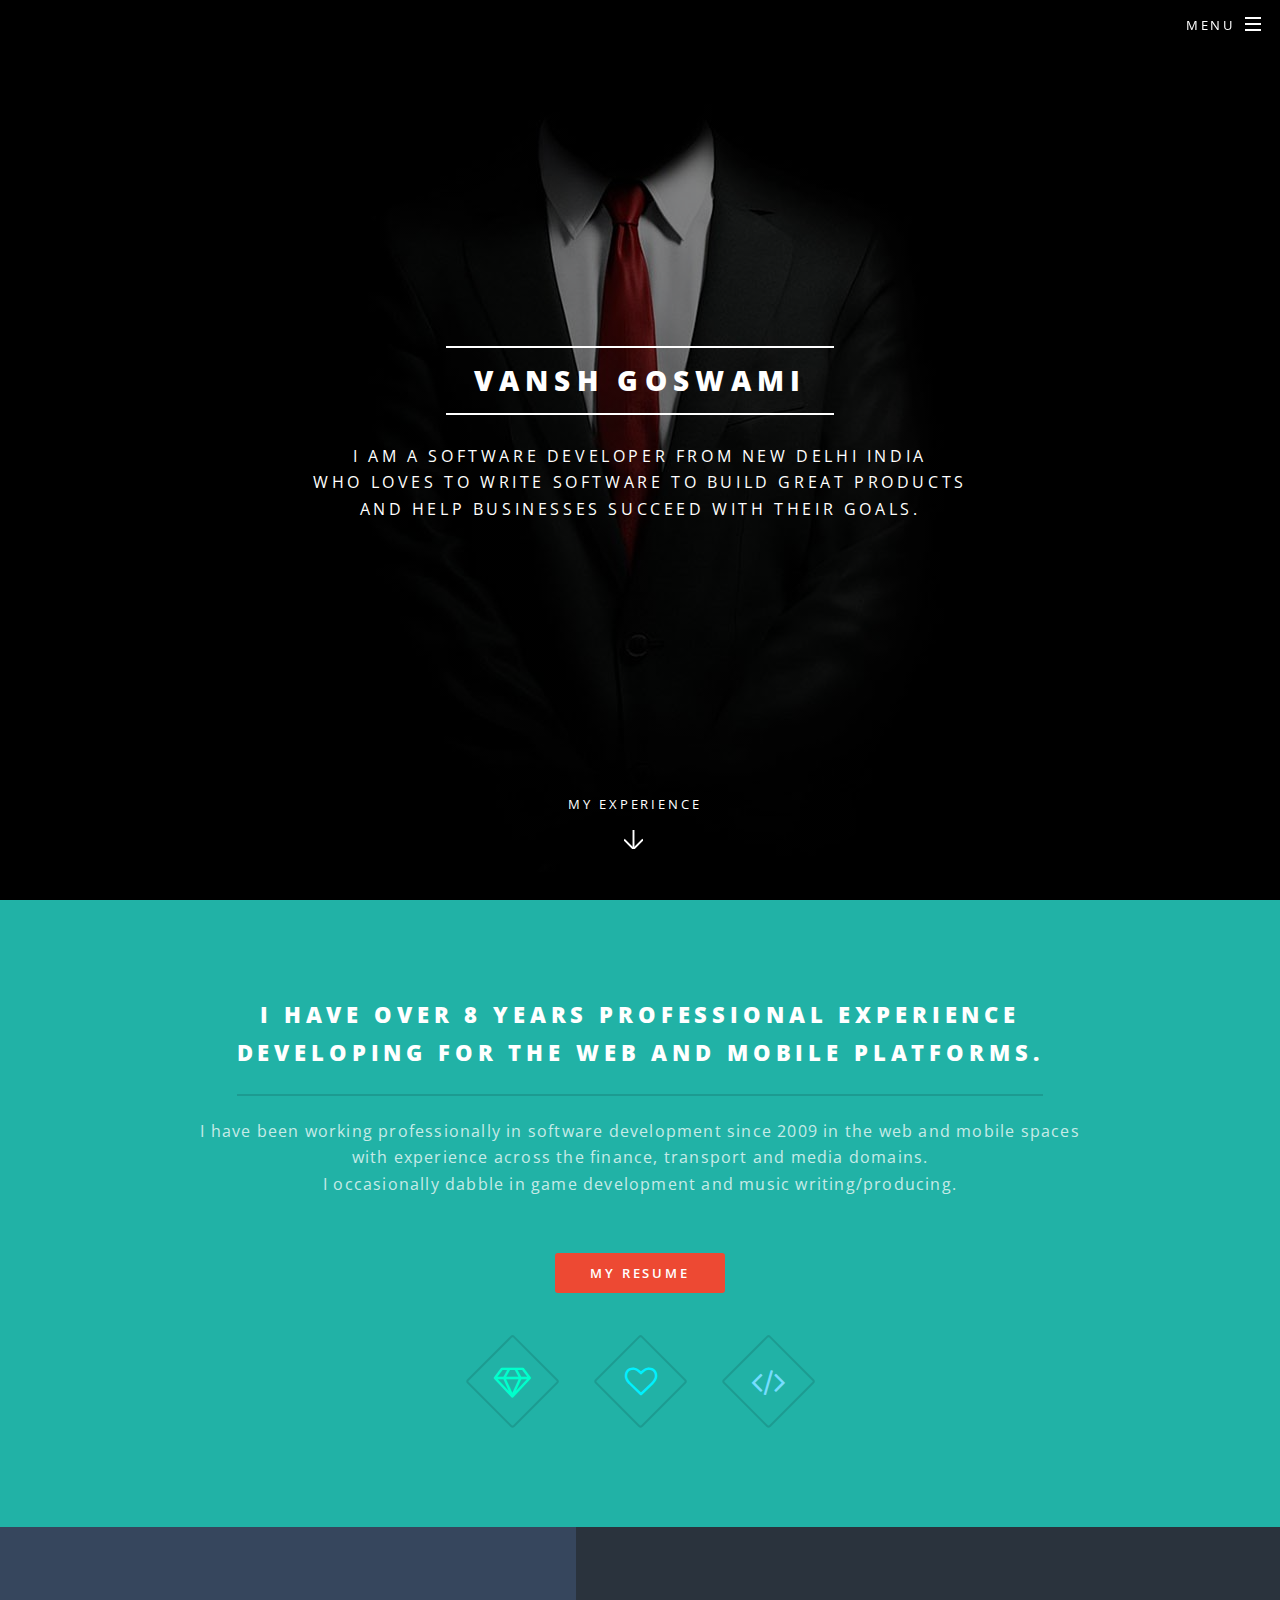
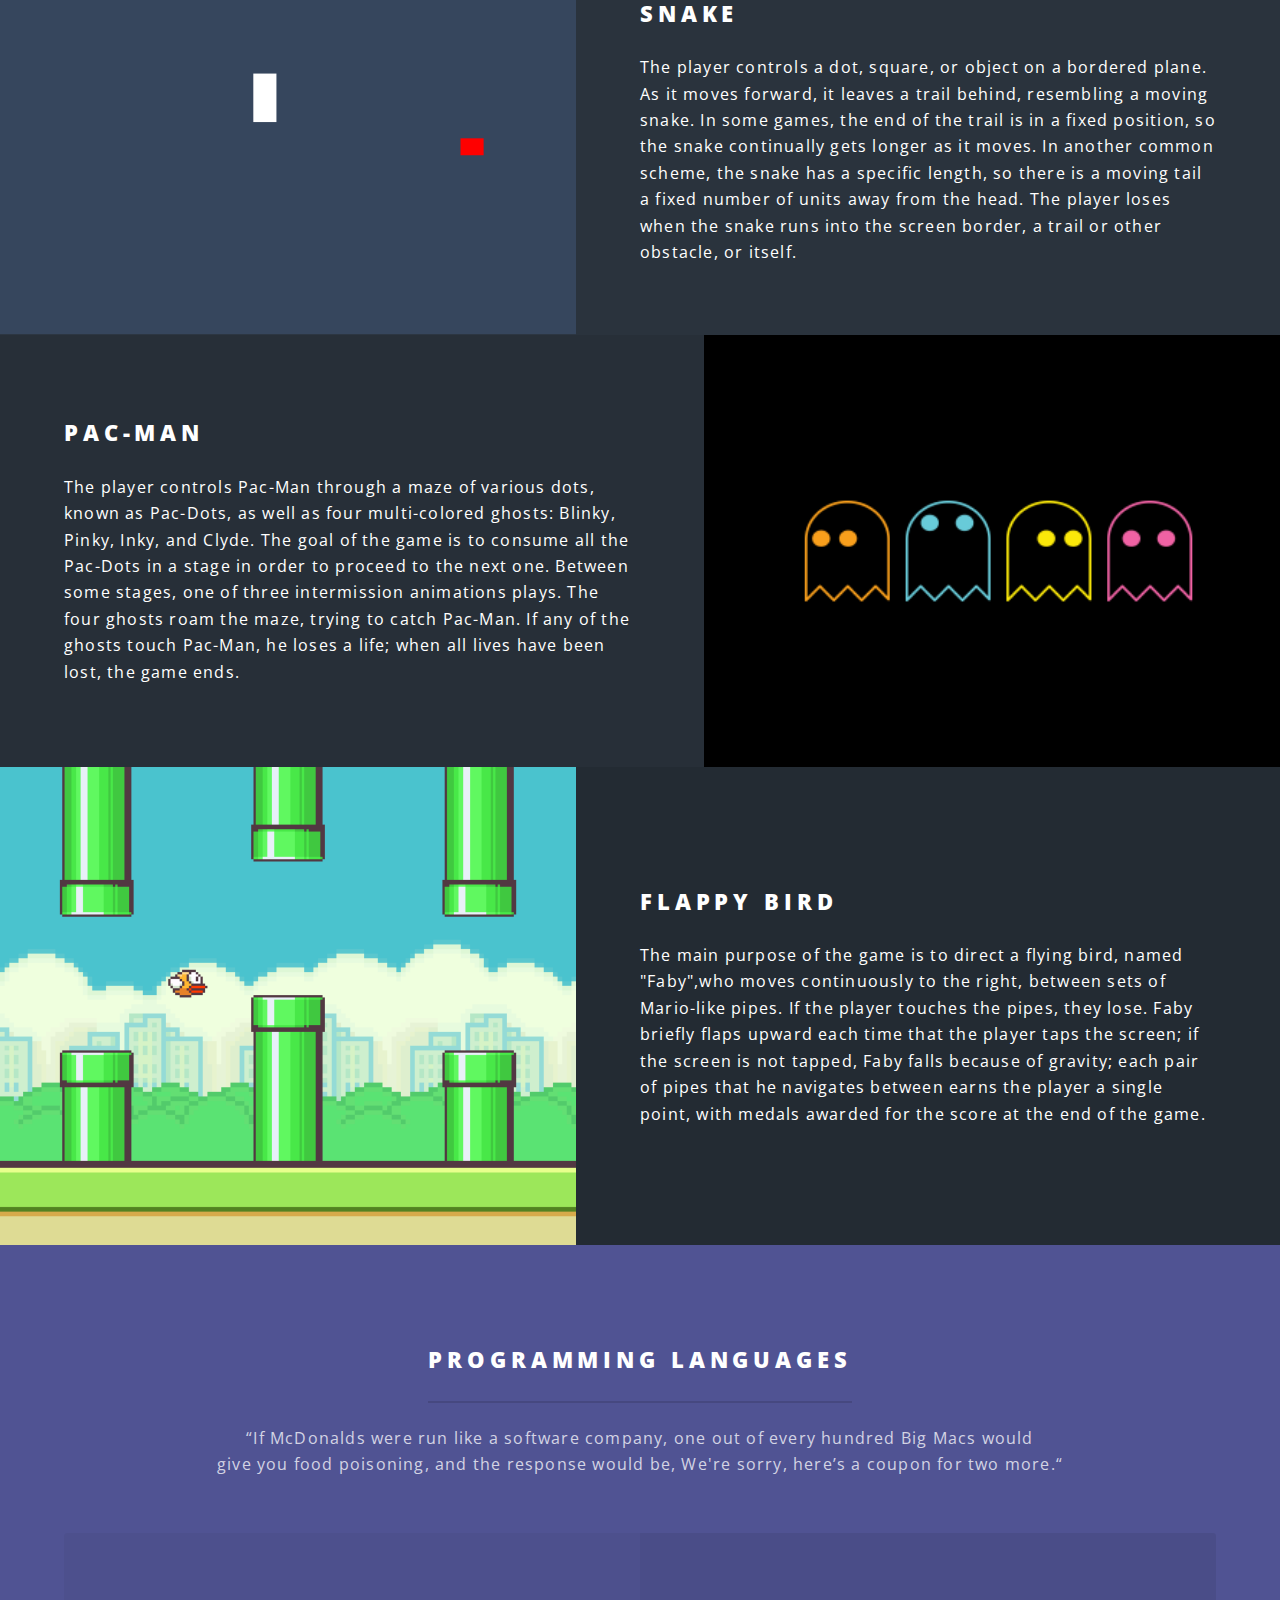
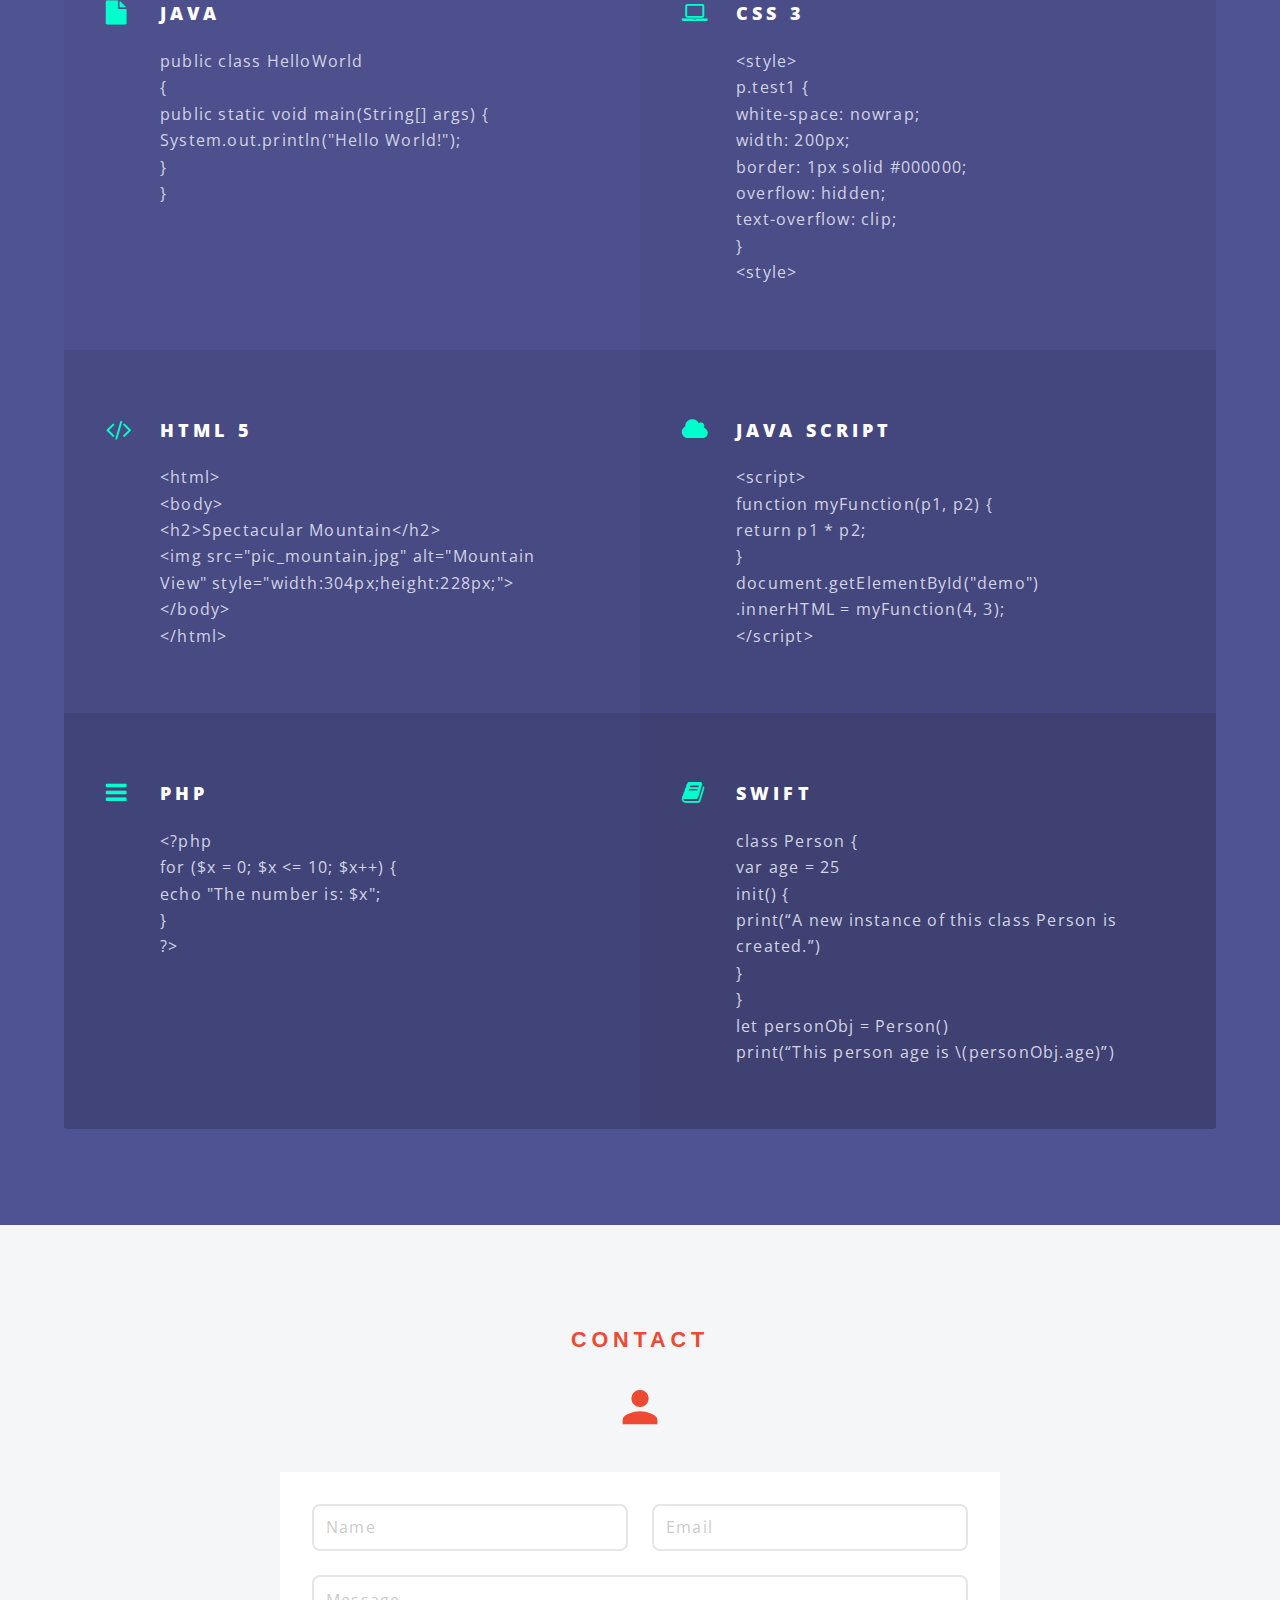
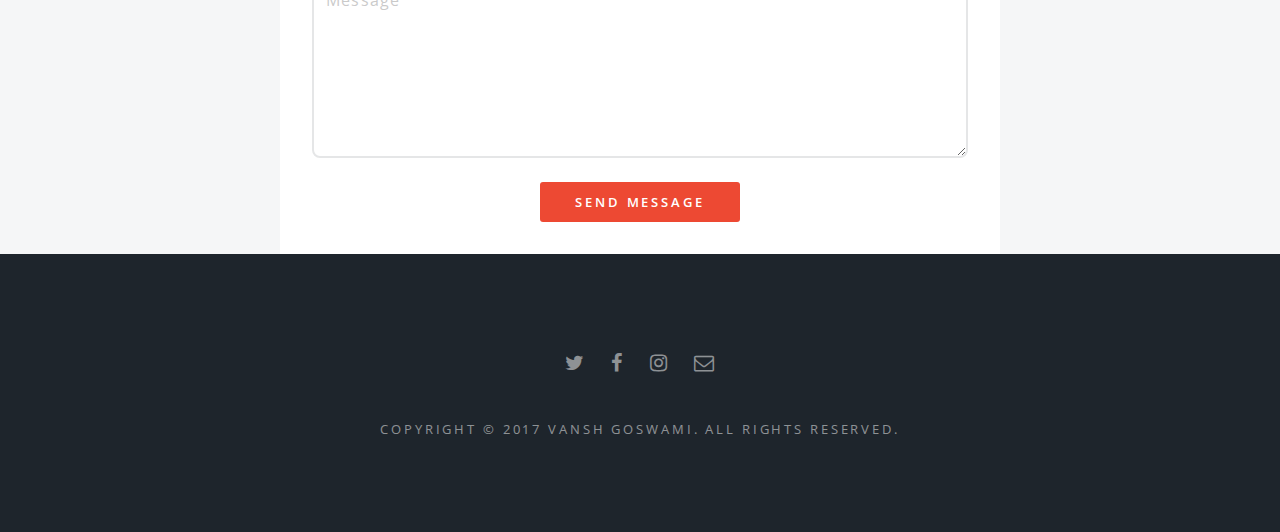
<file: index.html>
<!DOCTYPE HTML>
<!--
	Spectral by HTML5 UP
	html5up.net | @ajlkn
	Free for personal and commercial use under the CCA 3.0 license (html5up.net/license)
-->
<html>
	<head>
		<title>Vansh Goswami | Software Developer</title>
		<link rel="icon" type="image/png" href="images/favicon-32x32.png" sizes="32x32" />
		<meta charset="utf-8" />
		<meta name="viewport" content="width=device-width, initial-scale=1" />
		<!--[if lte IE 8]><script src="assets/js/ie/html5shiv.js"></script><![endif]-->
		<link rel="stylesheet" href="assets/css/main.css" />
		<!--[if lte IE 8]><link rel="stylesheet" href="assets/css/ie8.css" /><![endif]-->
		<!--[if lte IE 9]><link rel="stylesheet" href="assets/css/ie9.css" /><![endif]-->
		<link rel="stylesheet" href="https://fonts.googleapis.com/icon?family=Material+Icons">

		<script src='https://www.google.com/recaptcha/api.js'></script>

	</head>
	<body class="landing">

<!--
		<audio autoplay loop>
			<source src="Slide.mp3">
		</audio>
-->


		<!-- Page Wrapper -->
			<div id="page-wrapper">

				<!-- Header -->
					<header id="header" class="alt">
						<h1><a href="index.html">Software Developer</a></h1>
						<nav id="nav">
							<ul>
								<li class="special">
									<a href="#menu" class="menuToggle"><span>Menu</span></a>
									<div id="menu">
										<ul>
											<li><a href="index.html">Home</a></li>
											<li><a href="#one">About</a></li>
											<li><a href="#two">My Work</a></li>
											<li><a href="#three">Languages</a></li>
											<li><a href="#contact">Contact</a></li>
										</ul>
									</div>
								</li>
							</ul>
						</nav>
					</header>

				<!-- Banner -->
					<section id="banner">
						<div class="inner">
							<h2>Vansh Goswami</h2>
							<p> I am a software developer from New Delhi India <br />
								 who loves to write software to build great products <br />
								 and help businesses succeed with their goals.<br />


							<!--
							<ul class="actions">
								<li><a href="#" class="button special">Activate</a></li>
							</ul>
						-->
						</div>
						<a href="#one" class="more scrolly">My Experience</a>
					</section>

				<!-- One -->
					<section id="one" class="wrapper style1 special">
						<div class="inner">
							<header class="major">
								<h2>I have over 8 years professional experience <br />
									developing for the web and mobile platforms.<br />
								</h2>
								<p> I have been working professionally in software development since 2009 in the web and mobile spaces <br />
									with experience across the finance, transport and media domains. <br />
								I occasionally dabble in game development and music writing/producing.</p>
							</header>
							<ul class="actions">
								<li><a href="resume.pdf" class="button special">My Resume</a></li>
							</ul>
							<ul class="icons major">
								<li><span class="icon fa-diamond major style1"><span class="label">Lorem</span></span></li>
								<li><span class="icon fa-heart-o major style2"><span class="label">Ipsum</span></span></li>
								<li><span class="icon fa-code major style3"><span class="label">Dolor</span></span></li>
							</ul>
						</div>
					</section>

				<!-- Two -->
					<section id="two" class="wrapper alt style2">
						<section class="spotlight">
							<div class="image"><img src="images/pic01.gif" alt="Snake" /></div><div class="content">
								<h2>Snake</h2>
								<p>The player controls a dot, square, or object on a bordered plane. As it moves forward, it leaves a trail behind, resembling a moving snake. In some games, the end of the trail is in a fixed position, so the snake continually gets longer as it moves. In another common scheme, the snake has a specific length, so there is a moving tail a fixed number of units away from the head. The player loses when the snake runs into the screen border, a trail or other obstacle, or itself.</p>
							</div>
						</section>
						<section class="spotlight">
							<div class="image"><img src="images/pic02.gif" alt="Pac-Man" /></div><div class="content">
								<h2>Pac-Man</h2>
								<p>The player controls Pac-Man through a maze of various dots, known as Pac-Dots, as well as four multi-colored ghosts: Blinky, Pinky, Inky, and Clyde. The goal of the game is to consume all the Pac-Dots in a stage in order to proceed to the next one. Between some stages, one of three intermission animations plays. The four ghosts roam the maze, trying to catch Pac-Man. If any of the ghosts touch Pac-Man, he loses a life; when all lives have been lost, the game ends.</p>
							</div>
						</section>
						<section class="spotlight">
							<div class="image"><img src="images/pic03.gif" alt="Flappy Bird" /></div><div class="content">
								<h2>Flappy Bird</h2>
								<p>The main purpose of the game is to direct a flying bird, named "Faby",who moves continuously to the right, between sets of Mario-like pipes. If the player touches the pipes, they lose. Faby briefly flaps upward each time that the player taps the screen; if the screen is not tapped, Faby falls because of gravity; each pair of pipes that he navigates between earns the player a single point, with medals awarded for the score at the end of the game.</p>
							</div>
						</section>
					</section>

				<!-- Three -->
					<section id="three" class="wrapper style3 special">
						<div class="inner">
							<header class="major">
								<h2>Programming Languages</h2>
								<p> “If McDonalds were run like a software company, one out of every hundred Big Macs would <br />
									 give you food poisoning, and the response would be, We're sorry, here’s a coupon for two more.“</p>
							</header>
							<ul class="features">
								<li class="icon fa-file">
									<h3>JAVA</h3>
									<p>public class HelloWorld <br />
										{ <br />
											public static void main(String[] args) { <br />
												System.out.println("Hello World!"); <br />
											} <br />
										}</p>
								</li>
								<li class="icon fa-laptop">
									<h3>CSS 3</h3>
									<p>  &#60;style&#62; <br />
										p.test1 { <br />
    											white-space: nowrap; <br />
    											width: 200px; <br />
    											border: 1px solid #000000; <br />
    											overflow: hidden; <br />
    											text-overflow: clip; <br />
												} <br />
											&#60;style&#62;</p>
								</li>
								<li class="icon fa-code">
									<h3>HTML 5</h3>
									<p><!DOCTYPE html>
											&#60;html&#62; <br />
											&#60;body&#62; <br />

												&#60;h2&#62;Spectacular Mountain&#60;/h2&#62; <br />
												&#60;img src="pic_mountain.jpg" alt="Mountain View" style="width:304px;height:228px;"&#62; <br />

											&#60;/body&#62; <br />
											&#60;/html&#62;</p>
								</li>
								<li class="icon fa-cloud">
									<h3>JAVA SCRIPT</h3>
									<p> &#60;script&#62; <br />
												function myFunction(p1, p2) { <br />
    										return p1 * p2; <br />
												} <br />
												document.getElementById("demo") <br />
												.innerHTML = myFunction(4, 3); <br />
											&#60;/script&#62;</p>
								</li>
								<li class="icon fa-bars">
									<h3>PHP</h3>
									<p>&#60;?php <br />
												for ($x = 0; $x <= 10; $x++) { <br />
  											echo "The number is: $x"; <br />
												} <br />
										  ?&#62;  </p>
								</li>
								<li class="icon fa-book">
									<h3>SWIFT</h3>
									<p>class Person { <br />
														var age  = 25 <br />
														init() { <br />
   															print(“A new instance of this class Person is created.”) <br />
 																} <br />
														} <br />
														let personObj =  Person() <br />
														print(“This person age is \(personObj.age)”)</p>
								</li>
							</ul>
						</div>
					</section>

					<!-- CTA -->
					<!--
						<section id="cta" class="wrapper style4">

						</section>
					-->

							<!-- Contact -->
			<section id="contact" class="main style3 secondary">
				<div class="content">
					<header>
					<h2 style="text-align:center; color:#ed4933; font-family:Arial;">Contact</h2>
					<i style="font-size:52px; color:#ed4933;"class="material-icons">person</i>
					</header>
					<div class="box">
						<form name="contactform" method="POST" action="contact-form-handler.php">

							<div class="field half first"><input type="text" name="name" id="name" placeholder="Name" required/></div>

							<div class="field half"><input pattern="[a-z0-9._%+-]+@[a-z0-9.-]+\.[a-z]{2,3}$" type="email" name="email" id="email" placeholder="Email"required /></div>

						<!--	<div class="field half"><input type="email" name="email" placeholder="Email" /></div> -->

							<div class="field"><textarea name="message" id="message" placeholder="Message" rows="6" required></textarea></div>

							<ul class="actions">
							<div class="g-recaptcha" data-sitekey="6Ld04ywUAAAAAGfzEG6QnFLlbH7gi4qyIXStH6Q_"></div>
						  </ul>


							<ul class="actions">
									<input name="send" id="send" type="submit" value="Send Message" class="button special">
							</ul>

						</form>
					</div>
				</div>
			</section>


				<!-- Footer -->
					<footer id="footer">
						<ul class="icons">
							<li><a href="https://twitter.com/goswami02" class="icon fa-twitter"><span class="label">Twitter</span></a></li>
							<li><a href="https://www.facebook.com/vansh.goswami.58" class="icon fa-facebook"><span class="label">Facebook</span></a></li>
							<li><a href="https://www.instagram.com/vansh_goswami/" class="icon fa-instagram"><span class="label">Instagram</span></a></li>
				<!--	<li><a href="#" class="icon fa-dribbble"><span class="label">Dribbble</span></a></li> -->
							<li><a href="mailto:vanshgoswami.17@gmail.com?" target="_top" class="icon fa-envelope-o"><span class="label">Email</span></a></li>
						</ul>
						<ul class="copyright">
							<li>Copyright &copy; 2017 Vansh Goswami. All rights reserved.</li>
						</ul>
					</footer>

			</div>

		<!-- Scripts -->
			<script src="assets/js/jquery.min.js"></script>
			<script src="assets/js/jquery.scrollex.min.js"></script>
			<script src="assets/js/jquery.scrolly.min.js"></script>
			<script src="assets/js/skel.min.js"></script>
			<script src="assets/js/util.js"></script>
			<!--[if lte IE 8]><script src="assets/js/ie/respond.min.js"></script><![endif]-->
			<script src="assets/js/main.js"></script>

	</body>
</html>
</file>
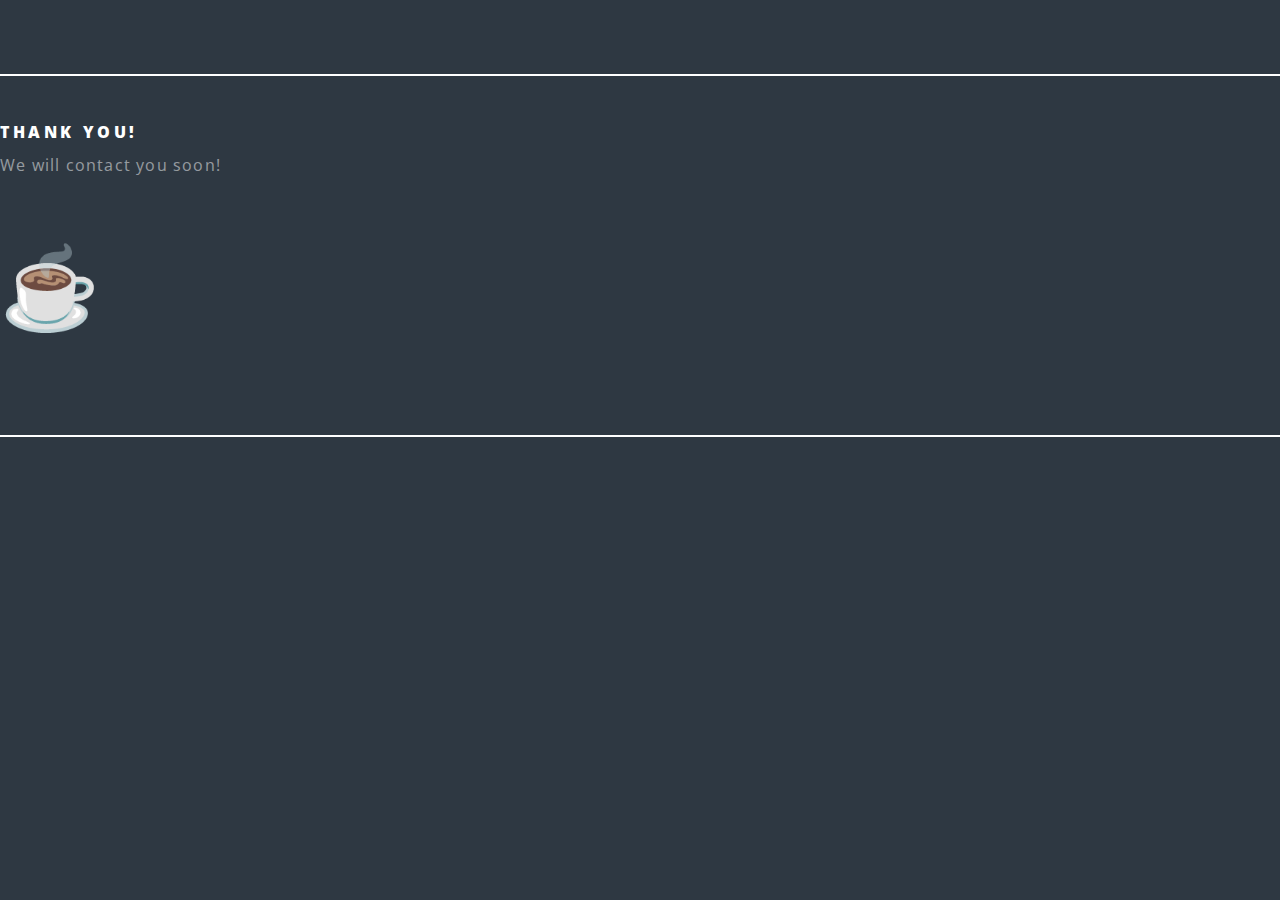
<file: thank-you.html>
<!DOCTYPE HTML PUBLIC "-//W3C//DTD HTML 4.01 Transitional//EN" "http://www.w3.org/TR/html4/loose.dtd">
<html>
<head>

	<title>Vansh Goswami | Blog</title>
	<link rel="icon" type="image/png" href="images/favicon-32x32.png" sizes="32x32" />
	<meta charset="utf-8" />
	<meta name="viewport" content="width=device-width, initial-scale=1" />
	<!--[if lte IE 8]><script src="assets/js/html5shiv.js"></script><![endif]-->
	<link rel="stylesheet" href="assets/css/main.css" />
	<!--[if lte IE 9]><link rel="stylesheet" href="assets/css/ie9.css" /><![endif]-->
	<!--[if lte IE 8]><link rel="stylesheet" href="assets/css/ie8.css" /><![endif]-->
	<noscript><link rel="stylesheet" href="assets/css/noscript.css" /></noscript>

</head>

<body class="is-loading">

	<!-- Wrapper -->
		<div id="wrapper">

			<!-- Main -->
				<section id="main">
					<header>
						<br>
						<hr/>
						<h1>Thank you!</h1>
						<p>We will contact you soon! <h2 style=" font-size: 80px">&#9749;</h2></p>
					</header>
					<hr/>
					<br>
				</section>

		</div>

		<!-- Scripts -->
			<!--[if lte IE 8]><script src="assets/js/respond.min.js"></script><![endif]-->
			<script>
				if ('addEventListener' in window) {
					window.addEventListener('load', function() { document.body.className = document.body.className.replace(/\bis-loading\b/, ''); });
					document.body.className += (navigator.userAgent.match(/(MSIE|rv:11\.0)/) ? ' is-ie' : '');
				}
			</script>

</body>
</html>
</file>
<file: assets/css/ie8.css>
/*
	Spectral by HTML5 UP
	html5up.net | @ajlkn
	Free for personal and commercial use under the CCA 3.0 license (html5up.net/license)
*/

/* Icon */

	.icon.major {
		border: none;
	}

		.icon.major:before {
			font-size: 3em;
		}

/* Form */

	label {
		color: #2E3842;
	}

	input[type="text"],
	input[type="password"],
	input[type="email"],
	select,
	textarea {
		border: solid 1px #dfdfdf;
	}

/* Button */

	input[type="submit"],
	input[type="reset"],
	input[type="button"],
	button,
	.button {
		border: solid 2px #dfdfdf;
	}

		input[type="submit"].special,
		input[type="reset"].special,
		input[type="button"].special,
		button.special,
		.button.special {
			border: 0 !important;
		}

/* Page Wrapper + Menu */

	#menu {
		display: none;
	}

	body.is-menu-visible #menu {
		display: block;
	}

/* Header */

	#header nav > ul > li > a.menuToggle:after {
		display: none;
	}

/* Banner + Wrapper (style4) */

	#banner,
	.wrapper.style4 {
		-ms-behavior: url("assets/js/ie/backgroundsize.min.htc");
	}

		#banner:before,
		.wrapper.style4:before {
			display: none;
		}

/* Banner */

	#banner .more {
		height: 4em;
	}

		#banner .more:after {
			display: none;
		}

/* Main */

	#main > header {
		-ms-behavior: url("assets/js/ie/backgroundsize.min.htc");
	}

		#main > header:before {
			display: none;
		}
</file>
<file: assets/css/ie9.css>
/*
	Spectral by HTML5 UP
	html5up.net | @ajlkn
	Free for personal and commercial use under the CCA 3.0 license (html5up.net/license)
*/

/* Spotlight */

	.spotlight {
		display: block;
	}

		.spotlight .image {
			display: inline-block;
			vertical-align: top;
		}

		.spotlight .content {
			padding: 4em 4em 2em 4em ;
			display: inline-block;
		}

		.spotlight:after {
			clear: both;
			content: '';
			display: block;
		}

/* Features */

	.features {
		display: block;
	}

		.features li {
			float: left;
		}

		.features:after {
			content: '';
			display: block;
			clear: both;
		}

/* Banner + Wrapper (style4) */

	#banner,
	.wrapper.style4 {
		background-image: url("../../images/banner.jpg");
		background-position: center center;
		background-repeat: no-repeat;
		background-size: cover;
		position: relative;
	}

		#banner:before,
		.wrapper.style4:before {
			background: #000000;
			content: '';
			height: 100%;
			left: 0;
			opacity: 0.5;
			position: absolute;
			top: 0;
			width: 100%;
		}

		#banner .inner,
		.wrapper.style4 .inner {
			position: relative;
			z-index: 1;
		}

/* Banner */

	#banner {
		padding: 14em 0 12em 0 ;
		height: auto;
	}

		#banner:after {
			display: none;
		}

/* CTA */

	#cta .inner header {
		float: left;
	}

	#cta .inner .actions {
		float: left;
	}

	#cta .inner:after {
		clear: both;
		content: '';
		display: block;
	}

/* Main */

	#main > header {
		background-image: url("../../images/banner.jpg");
		background-position: center center;
		background-repeat: no-repeat;
		background-size: cover;
		position: relative;
	}

		#main > header:before {
			background: #000000;
			content: '';
			height: 100%;
			left: 0;
			opacity: 0.5;
			position: absolute;
			top: 0;
			width: 100%;
		}

		#main > header > * {
			position: relative;
			z-index: 1;
		}
</file>
<file: assets/css/main.css>
@import url(font-awesome.min.css);
@import url("https://fonts.googleapis.com/css?family=Open+Sans:400,400italic,600,600italic,800,800italic");

/*
	Spectral by HTML5 UP
	html5up.net | @ajlkn
	Free for personal and commercial use under the CCA 3.0 license (html5up.net/license)
*/

/* Reset */

	html, body, div, span, applet, object, iframe, h1, h2, h3, h4, h5, h6, p, blockquote, pre, a, abbr, acronym, address, big, cite, code, del, dfn, em, img, ins, kbd, q, s, samp, small, strike, strong, sub, sup, tt, var, b, u, i, center, dl, dt, dd, ol, ul, li, fieldset, form, label, legend, table, caption, tbody, tfoot, thead, tr, th, td, article, aside, canvas, details, embed, figure, figcaption, footer, header, hgroup, menu, nav, output, ruby, section, summary, time, mark, audio, video {
		margin: 0;
		padding: 0;
		border: 0;
		font-size: 100%;
		font: inherit;
		vertical-align: baseline;
	}

	article, aside, details, figcaption, figure, footer, header, hgroup, menu, nav, section {
		display: block;
	}

	body {
		line-height: 1;
	}

	ol, ul {
		list-style: none;
	}

	blockquote, q {
		quotes: none;
	}

	blockquote:before, blockquote:after, q:before, q:after {
		content: '';
		content: none;
	}

	table {
		border-collapse: collapse;
		border-spacing: 0;
	}

	body {
		-webkit-text-size-adjust: none;
	}

/* Box Model */

	*, *:before, *:after {
		-moz-box-sizing: border-box;
		-webkit-box-sizing: border-box;
		box-sizing: border-box;
	}

/* Grid */

	.row {
		border-bottom: solid 1px transparent;
		-moz-box-sizing: border-box;
		-webkit-box-sizing: border-box;
		box-sizing: border-box;
	}

	.row > * {
		float: left;
		-moz-box-sizing: border-box;
		-webkit-box-sizing: border-box;
		box-sizing: border-box;
	}

	.row:after, .row:before {
		content: '';
		display: block;
		clear: both;
		height: 0;
	}

	.row.uniform > * > :first-child {
		margin-top: 0;
	}

	.row.uniform > * > :last-child {
		margin-bottom: 0;
	}

	.row.\30 \25 > * {
		padding: 0 0 0 0em;
	}

	.row.\30 \25 {
		margin: 0 0 -1px 0em;
	}

	.row.uniform.\30 \25 > * {
		padding: 0em 0 0 0em;
	}

	.row.uniform.\30 \25 {
		margin: 0em 0 -1px 0em;
	}

	.row > * {
		padding: 0 0 0 1.5em;
	}

	.row {
		margin: 0 0 -1px -1.5em;
	}

	.row.uniform > * {
		padding: 1.5em 0 0 1.5em;
	}

	.row.uniform {
		margin: -1.5em 0 -1px -1.5em;
	}

	.row.\32 00\25 > * {
		padding: 0 0 0 3em;
	}

	.row.\32 00\25 {
		margin: 0 0 -1px -3em;
	}

	.row.uniform.\32 00\25 > * {
		padding: 3em 0 0 3em;
	}

	.row.uniform.\32 00\25 {
		margin: -3em 0 -1px -3em;
	}

	.row.\31 50\25 > * {
		padding: 0 0 0 2.25em;
	}

	.row.\31 50\25 {
		margin: 0 0 -1px -2.25em;
	}

	.row.uniform.\31 50\25 > * {
		padding: 2.25em 0 0 2.25em;
	}

	.row.uniform.\31 50\25 {
		margin: -2.25em 0 -1px -2.25em;
	}

	.row.\35 0\25 > * {
		padding: 0 0 0 0.75em;
	}

	.row.\35 0\25 {
		margin: 0 0 -1px -0.75em;
	}

	.row.uniform.\35 0\25 > * {
		padding: 0.75em 0 0 0.75em;
	}

	.row.uniform.\35 0\25 {
		margin: -0.75em 0 -1px -0.75em;
	}

	.row.\32 5\25 > * {
		padding: 0 0 0 0.375em;
	}

	.row.\32 5\25 {
		margin: 0 0 -1px -0.375em;
	}

	.row.uniform.\32 5\25 > * {
		padding: 0.375em 0 0 0.375em;
	}

	.row.uniform.\32 5\25 {
		margin: -0.375em 0 -1px -0.375em;
	}

	.\31 2u, .\31 2u\24 {
		width: 100%;
		clear: none;
		margin-left: 0;
	}

	.\31 1u, .\31 1u\24 {
		width: 91.6666666667%;
		clear: none;
		margin-left: 0;
	}

	.\31 0u, .\31 0u\24 {
		width: 83.3333333333%;
		clear: none;
		margin-left: 0;
	}

	.\39 u, .\39 u\24 {
		width: 75%;
		clear: none;
		margin-left: 0;
	}

	.\38 u, .\38 u\24 {
		width: 66.6666666667%;
		clear: none;
		margin-left: 0;
	}

	.\37 u, .\37 u\24 {
		width: 58.3333333333%;
		clear: none;
		margin-left: 0;
	}

	.\36 u, .\36 u\24 {
		width: 50%;
		clear: none;
		margin-left: 0;
	}

	.\35 u, .\35 u\24 {
		width: 41.6666666667%;
		clear: none;
		margin-left: 0;
	}

	.\34 u, .\34 u\24 {
		width: 33.3333333333%;
		clear: none;
		margin-left: 0;
	}

	.\33 u, .\33 u\24 {
		width: 25%;
		clear: none;
		margin-left: 0;
	}

	.\32 u, .\32 u\24 {
		width: 16.6666666667%;
		clear: none;
		margin-left: 0;
	}

	.\31 u, .\31 u\24 {
		width: 8.3333333333%;
		clear: none;
		margin-left: 0;
	}

	.\31 2u\24 + *,
	.\31 1u\24 + *,
	.\31 0u\24 + *,
	.\39 u\24 + *,
	.\38 u\24 + *,
	.\37 u\24 + *,
	.\36 u\24 + *,
	.\35 u\24 + *,
	.\34 u\24 + *,
	.\33 u\24 + *,
	.\32 u\24 + *,
	.\31 u\24 + * {
		clear: left;
	}

	.\-11u {
		margin-left: 91.66667%;
	}

	.\-10u {
		margin-left: 83.33333%;
	}

	.\-9u {
		margin-left: 75%;
	}

	.\-8u {
		margin-left: 66.66667%;
	}

	.\-7u {
		margin-left: 58.33333%;
	}

	.\-6u {
		margin-left: 50%;
	}

	.\-5u {
		margin-left: 41.66667%;
	}

	.\-4u {
		margin-left: 33.33333%;
	}

	.\-3u {
		margin-left: 25%;
	}

	.\-2u {
		margin-left: 16.66667%;
	}

	.\-1u {
		margin-left: 8.33333%;
	}

	@media screen and (max-width: 1680px) {

		.row > * {
			padding: 0 0 0 1.5em;
		}

		.row {
			margin: 0 0 -1px -1.5em;
		}

		.row.uniform > * {
			padding: 1.5em 0 0 1.5em;
		}

		.row.uniform {
			margin: -1.5em 0 -1px -1.5em;
		}

		.row.\32 00\25 > * {
			padding: 0 0 0 3em;
		}

		.row.\32 00\25 {
			margin: 0 0 -1px -3em;
		}

		.row.uniform.\32 00\25 > * {
			padding: 3em 0 0 3em;
		}

		.row.uniform.\32 00\25 {
			margin: -3em 0 -1px -3em;
		}

		.row.\31 50\25 > * {
			padding: 0 0 0 2.25em;
		}

		.row.\31 50\25 {
			margin: 0 0 -1px -2.25em;
		}

		.row.uniform.\31 50\25 > * {
			padding: 2.25em 0 0 2.25em;
		}

		.row.uniform.\31 50\25 {
			margin: -2.25em 0 -1px -2.25em;
		}

		.row.\35 0\25 > * {
			padding: 0 0 0 0.75em;
		}

		.row.\35 0\25 {
			margin: 0 0 -1px -0.75em;
		}

		.row.uniform.\35 0\25 > * {
			padding: 0.75em 0 0 0.75em;
		}

		.row.uniform.\35 0\25 {
			margin: -0.75em 0 -1px -0.75em;
		}

		.row.\32 5\25 > * {
			padding: 0 0 0 0.375em;
		}

		.row.\32 5\25 {
			margin: 0 0 -1px -0.375em;
		}

		.row.uniform.\32 5\25 > * {
			padding: 0.375em 0 0 0.375em;
		}

		.row.uniform.\32 5\25 {
			margin: -0.375em 0 -1px -0.375em;
		}

		.\31 2u\28xlarge\29, .\31 2u\24\28xlarge\29 {
			width: 100%;
			clear: none;
			margin-left: 0;
		}

		.\31 1u\28xlarge\29, .\31 1u\24\28xlarge\29 {
			width: 91.6666666667%;
			clear: none;
			margin-left: 0;
		}

		.\31 0u\28xlarge\29, .\31 0u\24\28xlarge\29 {
			width: 83.3333333333%;
			clear: none;
			margin-left: 0;
		}

		.\39 u\28xlarge\29, .\39 u\24\28xlarge\29 {
			width: 75%;
			clear: none;
			margin-left: 0;
		}

		.\38 u\28xlarge\29, .\38 u\24\28xlarge\29 {
			width: 66.6666666667%;
			clear: none;
			margin-left: 0;
		}

		.\37 u\28xlarge\29, .\37 u\24\28xlarge\29 {
			width: 58.3333333333%;
			clear: none;
			margin-left: 0;
		}

		.\36 u\28xlarge\29, .\36 u\24\28xlarge\29 {
			width: 50%;
			clear: none;
			margin-left: 0;
		}

		.\35 u\28xlarge\29, .\35 u\24\28xlarge\29 {
			width: 41.6666666667%;
			clear: none;
			margin-left: 0;
		}

		.\34 u\28xlarge\29, .\34 u\24\28xlarge\29 {
			width: 33.3333333333%;
			clear: none;
			margin-left: 0;
		}

		.\33 u\28xlarge\29, .\33 u\24\28xlarge\29 {
			width: 25%;
			clear: none;
			margin-left: 0;
		}

		.\32 u\28xlarge\29, .\32 u\24\28xlarge\29 {
			width: 16.6666666667%;
			clear: none;
			margin-left: 0;
		}

		.\31 u\28xlarge\29, .\31 u\24\28xlarge\29 {
			width: 8.3333333333%;
			clear: none;
			margin-left: 0;
		}

		.\31 2u\24\28xlarge\29 + *,
		.\31 1u\24\28xlarge\29 + *,
		.\31 0u\24\28xlarge\29 + *,
		.\39 u\24\28xlarge\29 + *,
		.\38 u\24\28xlarge\29 + *,
		.\37 u\24\28xlarge\29 + *,
		.\36 u\24\28xlarge\29 + *,
		.\35 u\24\28xlarge\29 + *,
		.\34 u\24\28xlarge\29 + *,
		.\33 u\24\28xlarge\29 + *,
		.\32 u\24\28xlarge\29 + *,
		.\31 u\24\28xlarge\29 + * {
			clear: left;
		}

		.\-11u\28xlarge\29 {
			margin-left: 91.66667%;
		}

		.\-10u\28xlarge\29 {
			margin-left: 83.33333%;
		}

		.\-9u\28xlarge\29 {
			margin-left: 75%;
		}

		.\-8u\28xlarge\29 {
			margin-left: 66.66667%;
		}

		.\-7u\28xlarge\29 {
			margin-left: 58.33333%;
		}

		.\-6u\28xlarge\29 {
			margin-left: 50%;
		}

		.\-5u\28xlarge\29 {
			margin-left: 41.66667%;
		}

		.\-4u\28xlarge\29 {
			margin-left: 33.33333%;
		}

		.\-3u\28xlarge\29 {
			margin-left: 25%;
		}

		.\-2u\28xlarge\29 {
			margin-left: 16.66667%;
		}

		.\-1u\28xlarge\29 {
			margin-left: 8.33333%;
		}

	}

	@media screen and (max-width: 1280px) {

		.row > * {
			padding: 0 0 0 1.5em;
		}

		.row {
			margin: 0 0 -1px -1.5em;
		}

		.row.uniform > * {
			padding: 1.5em 0 0 1.5em;
		}

		.row.uniform {
			margin: -1.5em 0 -1px -1.5em;
		}

		.row.\32 00\25 > * {
			padding: 0 0 0 3em;
		}

		.row.\32 00\25 {
			margin: 0 0 -1px -3em;
		}

		.row.uniform.\32 00\25 > * {
			padding: 3em 0 0 3em;
		}

		.row.uniform.\32 00\25 {
			margin: -3em 0 -1px -3em;
		}

		.row.\31 50\25 > * {
			padding: 0 0 0 2.25em;
		}

		.row.\31 50\25 {
			margin: 0 0 -1px -2.25em;
		}

		.row.uniform.\31 50\25 > * {
			padding: 2.25em 0 0 2.25em;
		}

		.row.uniform.\31 50\25 {
			margin: -2.25em 0 -1px -2.25em;
		}

		.row.\35 0\25 > * {
			padding: 0 0 0 0.75em;
		}

		.row.\35 0\25 {
			margin: 0 0 -1px -0.75em;
		}

		.row.uniform.\35 0\25 > * {
			padding: 0.75em 0 0 0.75em;
		}

		.row.uniform.\35 0\25 {
			margin: -0.75em 0 -1px -0.75em;
		}

		.row.\32 5\25 > * {
			padding: 0 0 0 0.375em;
		}

		.row.\32 5\25 {
			margin: 0 0 -1px -0.375em;
		}

		.row.uniform.\32 5\25 > * {
			padding: 0.375em 0 0 0.375em;
		}

		.row.uniform.\32 5\25 {
			margin: -0.375em 0 -1px -0.375em;
		}

		.\31 2u\28large\29, .\31 2u\24\28large\29 {
			width: 100%;
			clear: none;
			margin-left: 0;
		}

		.\31 1u\28large\29, .\31 1u\24\28large\29 {
			width: 91.6666666667%;
			clear: none;
			margin-left: 0;
		}

		.\31 0u\28large\29, .\31 0u\24\28large\29 {
			width: 83.3333333333%;
			clear: none;
			margin-left: 0;
		}

		.\39 u\28large\29, .\39 u\24\28large\29 {
			width: 75%;
			clear: none;
			margin-left: 0;
		}

		.\38 u\28large\29, .\38 u\24\28large\29 {
			width: 66.6666666667%;
			clear: none;
			margin-left: 0;
		}

		.\37 u\28large\29, .\37 u\24\28large\29 {
			width: 58.3333333333%;
			clear: none;
			margin-left: 0;
		}

		.\36 u\28large\29, .\36 u\24\28large\29 {
			width: 50%;
			clear: none;
			margin-left: 0;
		}

		.\35 u\28large\29, .\35 u\24\28large\29 {
			width: 41.6666666667%;
			clear: none;
			margin-left: 0;
		}

		.\34 u\28large\29, .\34 u\24\28large\29 {
			width: 33.3333333333%;
			clear: none;
			margin-left: 0;
		}

		.\33 u\28large\29, .\33 u\24\28large\29 {
			width: 25%;
			clear: none;
			margin-left: 0;
		}

		.\32 u\28large\29, .\32 u\24\28large\29 {
			width: 16.6666666667%;
			clear: none;
			margin-left: 0;
		}

		.\31 u\28large\29, .\31 u\24\28large\29 {
			width: 8.3333333333%;
			clear: none;
			margin-left: 0;
		}

		.\31 2u\24\28large\29 + *,
		.\31 1u\24\28large\29 + *,
		.\31 0u\24\28large\29 + *,
		.\39 u\24\28large\29 + *,
		.\38 u\24\28large\29 + *,
		.\37 u\24\28large\29 + *,
		.\36 u\24\28large\29 + *,
		.\35 u\24\28large\29 + *,
		.\34 u\24\28large\29 + *,
		.\33 u\24\28large\29 + *,
		.\32 u\24\28large\29 + *,
		.\31 u\24\28large\29 + * {
			clear: left;
		}

		.\-11u\28large\29 {
			margin-left: 91.66667%;
		}

		.\-10u\28large\29 {
			margin-left: 83.33333%;
		}

		.\-9u\28large\29 {
			margin-left: 75%;
		}

		.\-8u\28large\29 {
			margin-left: 66.66667%;
		}

		.\-7u\28large\29 {
			margin-left: 58.33333%;
		}

		.\-6u\28large\29 {
			margin-left: 50%;
		}

		.\-5u\28large\29 {
			margin-left: 41.66667%;
		}

		.\-4u\28large\29 {
			margin-left: 33.33333%;
		}

		.\-3u\28large\29 {
			margin-left: 25%;
		}

		.\-2u\28large\29 {
			margin-left: 16.66667%;
		}

		.\-1u\28large\29 {
			margin-left: 8.33333%;
		}

	}

	@media screen and (max-width: 980px) {

		.row > * {
			padding: 0 0 0 1.5em;
		}

		.row {
			margin: 0 0 -1px -1.5em;
		}

		.row.uniform > * {
			padding: 1.5em 0 0 1.5em;
		}

		.row.uniform {
			margin: -1.5em 0 -1px -1.5em;
		}

		.row.\32 00\25 > * {
			padding: 0 0 0 3em;
		}

		.row.\32 00\25 {
			margin: 0 0 -1px -3em;
		}

		.row.uniform.\32 00\25 > * {
			padding: 3em 0 0 3em;
		}

		.row.uniform.\32 00\25 {
			margin: -3em 0 -1px -3em;
		}

		.row.\31 50\25 > * {
			padding: 0 0 0 2.25em;
		}

		.row.\31 50\25 {
			margin: 0 0 -1px -2.25em;
		}

		.row.uniform.\31 50\25 > * {
			padding: 2.25em 0 0 2.25em;
		}

		.row.uniform.\31 50\25 {
			margin: -2.25em 0 -1px -2.25em;
		}

		.row.\35 0\25 > * {
			padding: 0 0 0 0.75em;
		}

		.row.\35 0\25 {
			margin: 0 0 -1px -0.75em;
		}

		.row.uniform.\35 0\25 > * {
			padding: 0.75em 0 0 0.75em;
		}

		.row.uniform.\35 0\25 {
			margin: -0.75em 0 -1px -0.75em;
		}

		.row.\32 5\25 > * {
			padding: 0 0 0 0.375em;
		}

		.row.\32 5\25 {
			margin: 0 0 -1px -0.375em;
		}

		.row.uniform.\32 5\25 > * {
			padding: 0.375em 0 0 0.375em;
		}

		.row.uniform.\32 5\25 {
			margin: -0.375em 0 -1px -0.375em;
		}

		.\31 2u\28medium\29, .\31 2u\24\28medium\29 {
			width: 100%;
			clear: none;
			margin-left: 0;
		}

		.\31 1u\28medium\29, .\31 1u\24\28medium\29 {
			width: 91.6666666667%;
			clear: none;
			margin-left: 0;
		}

		.\31 0u\28medium\29, .\31 0u\24\28medium\29 {
			width: 83.3333333333%;
			clear: none;
			margin-left: 0;
		}

		.\39 u\28medium\29, .\39 u\24\28medium\29 {
			width: 75%;
			clear: none;
			margin-left: 0;
		}

		.\38 u\28medium\29, .\38 u\24\28medium\29 {
			width: 66.6666666667%;
			clear: none;
			margin-left: 0;
		}

		.\37 u\28medium\29, .\37 u\24\28medium\29 {
			width: 58.3333333333%;
			clear: none;
			margin-left: 0;
		}

		.\36 u\28medium\29, .\36 u\24\28medium\29 {
			width: 50%;
			clear: none;
			margin-left: 0;
		}

		.\35 u\28medium\29, .\35 u\24\28medium\29 {
			width: 41.6666666667%;
			clear: none;
			margin-left: 0;
		}

		.\34 u\28medium\29, .\34 u\24\28medium\29 {
			width: 33.3333333333%;
			clear: none;
			margin-left: 0;
		}

		.\33 u\28medium\29, .\33 u\24\28medium\29 {
			width: 25%;
			clear: none;
			margin-left: 0;
		}

		.\32 u\28medium\29, .\32 u\24\28medium\29 {
			width: 16.6666666667%;
			clear: none;
			margin-left: 0;
		}

		.\31 u\28medium\29, .\31 u\24\28medium\29 {
			width: 8.3333333333%;
			clear: none;
			margin-left: 0;
		}

		.\31 2u\24\28medium\29 + *,
		.\31 1u\24\28medium\29 + *,
		.\31 0u\24\28medium\29 + *,
		.\39 u\24\28medium\29 + *,
		.\38 u\24\28medium\29 + *,
		.\37 u\24\28medium\29 + *,
		.\36 u\24\28medium\29 + *,
		.\35 u\24\28medium\29 + *,
		.\34 u\24\28medium\29 + *,
		.\33 u\24\28medium\29 + *,
		.\32 u\24\28medium\29 + *,
		.\31 u\24\28medium\29 + * {
			clear: left;
		}

		.\-11u\28medium\29 {
			margin-left: 91.66667%;
		}

		.\-10u\28medium\29 {
			margin-left: 83.33333%;
		}

		.\-9u\28medium\29 {
			margin-left: 75%;
		}

		.\-8u\28medium\29 {
			margin-left: 66.66667%;
		}

		.\-7u\28medium\29 {
			margin-left: 58.33333%;
		}

		.\-6u\28medium\29 {
			margin-left: 50%;
		}

		.\-5u\28medium\29 {
			margin-left: 41.66667%;
		}

		.\-4u\28medium\29 {
			margin-left: 33.33333%;
		}

		.\-3u\28medium\29 {
			margin-left: 25%;
		}

		.\-2u\28medium\29 {
			margin-left: 16.66667%;
		}

		.\-1u\28medium\29 {
			margin-left: 8.33333%;
		}

	}

	@media screen and (max-width: 736px) {

		.row > * {
			padding: 0 0 0 1.5em;
		}

		.row {
			margin: 0 0 -1px -1.5em;
		}

		.row.uniform > * {
			padding: 1.5em 0 0 1.5em;
		}

		.row.uniform {
			margin: -1.5em 0 -1px -1.5em;
		}

		.row.\32 00\25 > * {
			padding: 0 0 0 3em;
		}

		.row.\32 00\25 {
			margin: 0 0 -1px -3em;
		}

		.row.uniform.\32 00\25 > * {
			padding: 3em 0 0 3em;
		}

		.row.uniform.\32 00\25 {
			margin: -3em 0 -1px -3em;
		}

		.row.\31 50\25 > * {
			padding: 0 0 0 2.25em;
		}

		.row.\31 50\25 {
			margin: 0 0 -1px -2.25em;
		}

		.row.uniform.\31 50\25 > * {
			padding: 2.25em 0 0 2.25em;
		}

		.row.uniform.\31 50\25 {
			margin: -2.25em 0 -1px -2.25em;
		}

		.row.\35 0\25 > * {
			padding: 0 0 0 0.75em;
		}

		.row.\35 0\25 {
			margin: 0 0 -1px -0.75em;
		}

		.row.uniform.\35 0\25 > * {
			padding: 0.75em 0 0 0.75em;
		}

		.row.uniform.\35 0\25 {
			margin: -0.75em 0 -1px -0.75em;
		}

		.row.\32 5\25 > * {
			padding: 0 0 0 0.375em;
		}

		.row.\32 5\25 {
			margin: 0 0 -1px -0.375em;
		}

		.row.uniform.\32 5\25 > * {
			padding: 0.375em 0 0 0.375em;
		}

		.row.uniform.\32 5\25 {
			margin: -0.375em 0 -1px -0.375em;
		}

		.\31 2u\28small\29, .\31 2u\24\28small\29 {
			width: 100%;
			clear: none;
			margin-left: 0;
		}

		.\31 1u\28small\29, .\31 1u\24\28small\29 {
			width: 91.6666666667%;
			clear: none;
			margin-left: 0;
		}

		.\31 0u\28small\29, .\31 0u\24\28small\29 {
			width: 83.3333333333%;
			clear: none;
			margin-left: 0;
		}

		.\39 u\28small\29, .\39 u\24\28small\29 {
			width: 75%;
			clear: none;
			margin-left: 0;
		}

		.\38 u\28small\29, .\38 u\24\28small\29 {
			width: 66.6666666667%;
			clear: none;
			margin-left: 0;
		}

		.\37 u\28small\29, .\37 u\24\28small\29 {
			width: 58.3333333333%;
			clear: none;
			margin-left: 0;
		}

		.\36 u\28small\29, .\36 u\24\28small\29 {
			width: 50%;
			clear: none;
			margin-left: 0;
		}

		.\35 u\28small\29, .\35 u\24\28small\29 {
			width: 41.6666666667%;
			clear: none;
			margin-left: 0;
		}

		.\34 u\28small\29, .\34 u\24\28small\29 {
			width: 33.3333333333%;
			clear: none;
			margin-left: 0;
		}

		.\33 u\28small\29, .\33 u\24\28small\29 {
			width: 25%;
			clear: none;
			margin-left: 0;
		}

		.\32 u\28small\29, .\32 u\24\28small\29 {
			width: 16.6666666667%;
			clear: none;
			margin-left: 0;
		}

		.\31 u\28small\29, .\31 u\24\28small\29 {
			width: 8.3333333333%;
			clear: none;
			margin-left: 0;
		}

		.\31 2u\24\28small\29 + *,
		.\31 1u\24\28small\29 + *,
		.\31 0u\24\28small\29 + *,
		.\39 u\24\28small\29 + *,
		.\38 u\24\28small\29 + *,
		.\37 u\24\28small\29 + *,
		.\36 u\24\28small\29 + *,
		.\35 u\24\28small\29 + *,
		.\34 u\24\28small\29 + *,
		.\33 u\24\28small\29 + *,
		.\32 u\24\28small\29 + *,
		.\31 u\24\28small\29 + * {
			clear: left;
		}

		.\-11u\28small\29 {
			margin-left: 91.66667%;
		}

		.\-10u\28small\29 {
			margin-left: 83.33333%;
		}

		.\-9u\28small\29 {
			margin-left: 75%;
		}

		.\-8u\28small\29 {
			margin-left: 66.66667%;
		}

		.\-7u\28small\29 {
			margin-left: 58.33333%;
		}

		.\-6u\28small\29 {
			margin-left: 50%;
		}

		.\-5u\28small\29 {
			margin-left: 41.66667%;
		}

		.\-4u\28small\29 {
			margin-left: 33.33333%;
		}

		.\-3u\28small\29 {
			margin-left: 25%;
		}

		.\-2u\28small\29 {
			margin-left: 16.66667%;
		}

		.\-1u\28small\29 {
			margin-left: 8.33333%;
		}

	}

	@media screen and (max-width: 480px) {

		.row > * {
			padding: 0 0 0 1.5em;
		}

		.row {
			margin: 0 0 -1px -1.5em;
		}

		.row.uniform > * {
			padding: 1.5em 0 0 1.5em;
		}

		.row.uniform {
			margin: -1.5em 0 -1px -1.5em;
		}

		.row.\32 00\25 > * {
			padding: 0 0 0 3em;
		}

		.row.\32 00\25 {
			margin: 0 0 -1px -3em;
		}

		.row.uniform.\32 00\25 > * {
			padding: 3em 0 0 3em;
		}

		.row.uniform.\32 00\25 {
			margin: -3em 0 -1px -3em;
		}

		.row.\31 50\25 > * {
			padding: 0 0 0 2.25em;
		}

		.row.\31 50\25 {
			margin: 0 0 -1px -2.25em;
		}

		.row.uniform.\31 50\25 > * {
			padding: 2.25em 0 0 2.25em;
		}

		.row.uniform.\31 50\25 {
			margin: -2.25em 0 -1px -2.25em;
		}

		.row.\35 0\25 > * {
			padding: 0 0 0 0.75em;
		}

		.row.\35 0\25 {
			margin: 0 0 -1px -0.75em;
		}

		.row.uniform.\35 0\25 > * {
			padding: 0.75em 0 0 0.75em;
		}

		.row.uniform.\35 0\25 {
			margin: -0.75em 0 -1px -0.75em;
		}

		.row.\32 5\25 > * {
			padding: 0 0 0 0.375em;
		}

		.row.\32 5\25 {
			margin: 0 0 -1px -0.375em;
		}

		.row.uniform.\32 5\25 > * {
			padding: 0.375em 0 0 0.375em;
		}

		.row.uniform.\32 5\25 {
			margin: -0.375em 0 -1px -0.375em;
		}

		.\31 2u\28xsmall\29, .\31 2u\24\28xsmall\29 {
			width: 100%;
			clear: none;
			margin-left: 0;
		}

		.\31 1u\28xsmall\29, .\31 1u\24\28xsmall\29 {
			width: 91.6666666667%;
			clear: none;
			margin-left: 0;
		}

		.\31 0u\28xsmall\29, .\31 0u\24\28xsmall\29 {
			width: 83.3333333333%;
			clear: none;
			margin-left: 0;
		}

		.\39 u\28xsmall\29, .\39 u\24\28xsmall\29 {
			width: 75%;
			clear: none;
			margin-left: 0;
		}

		.\38 u\28xsmall\29, .\38 u\24\28xsmall\29 {
			width: 66.6666666667%;
			clear: none;
			margin-left: 0;
		}

		.\37 u\28xsmall\29, .\37 u\24\28xsmall\29 {
			width: 58.3333333333%;
			clear: none;
			margin-left: 0;
		}

		.\36 u\28xsmall\29, .\36 u\24\28xsmall\29 {
			width: 50%;
			clear: none;
			margin-left: 0;
		}

		.\35 u\28xsmall\29, .\35 u\24\28xsmall\29 {
			width: 41.6666666667%;
			clear: none;
			margin-left: 0;
		}

		.\34 u\28xsmall\29, .\34 u\24\28xsmall\29 {
			width: 33.3333333333%;
			clear: none;
			margin-left: 0;
		}

		.\33 u\28xsmall\29, .\33 u\24\28xsmall\29 {
			width: 25%;
			clear: none;
			margin-left: 0;
		}

		.\32 u\28xsmall\29, .\32 u\24\28xsmall\29 {
			width: 16.6666666667%;
			clear: none;
			margin-left: 0;
		}

		.\31 u\28xsmall\29, .\31 u\24\28xsmall\29 {
			width: 8.3333333333%;
			clear: none;
			margin-left: 0;
		}

		.\31 2u\24\28xsmall\29 + *,
		.\31 1u\24\28xsmall\29 + *,
		.\31 0u\24\28xsmall\29 + *,
		.\39 u\24\28xsmall\29 + *,
		.\38 u\24\28xsmall\29 + *,
		.\37 u\24\28xsmall\29 + *,
		.\36 u\24\28xsmall\29 + *,
		.\35 u\24\28xsmall\29 + *,
		.\34 u\24\28xsmall\29 + *,
		.\33 u\24\28xsmall\29 + *,
		.\32 u\24\28xsmall\29 + *,
		.\31 u\24\28xsmall\29 + * {
			clear: left;
		}

		.\-11u\28xsmall\29 {
			margin-left: 91.66667%;
		}

		.\-10u\28xsmall\29 {
			margin-left: 83.33333%;
		}

		.\-9u\28xsmall\29 {
			margin-left: 75%;
		}

		.\-8u\28xsmall\29 {
			margin-left: 66.66667%;
		}

		.\-7u\28xsmall\29 {
			margin-left: 58.33333%;
		}

		.\-6u\28xsmall\29 {
			margin-left: 50%;
		}

		.\-5u\28xsmall\29 {
			margin-left: 41.66667%;
		}

		.\-4u\28xsmall\29 {
			margin-left: 33.33333%;
		}

		.\-3u\28xsmall\29 {
			margin-left: 25%;
		}

		.\-2u\28xsmall\29 {
			margin-left: 16.66667%;
		}

		.\-1u\28xsmall\29 {
			margin-left: 8.33333%;
		}

	}

/* Basic */

	@-ms-viewport {
		width: device-width;
	}

	body {
		background: #2e3842;
	}

		body.is-loading *, body.is-loading *:before, body.is-loading *:after {
			-moz-animation: none !important;
			-webkit-animation: none !important;
			-ms-animation: none !important;
			animation: none !important;
			-moz-transition: none !important;
			-webkit-transition: none !important;
			-ms-transition: none !important;
			transition: none !important;
		}

	body, input, select, textarea {
		color: #fff;
		font-family: "Open Sans", Helvetica, sans-serif;
		font-size: 15pt;
		font-weight: 400;
		letter-spacing: 0.075em;
		line-height: 1.65em;
	}

		@media screen and (max-width: 1680px) {

			body, input, select, textarea {
				font-size: 13pt;
			}

		}

		@media screen and (max-width: 1280px) {

			body, input, select, textarea {
				font-size: 12pt;
			}

		}

		@media screen and (max-width: 736px) {

			body, input, select, textarea {
				font-size: 11pt;
				letter-spacing: 0.0375em;
			}

		}

	a {
		-moz-transition: color 0.2s ease, border-bottom-color 0.2s ease;
		-webkit-transition: color 0.2s ease, border-bottom-color 0.2s ease;
		-ms-transition: color 0.2s ease, border-bottom-color 0.2s ease;
		transition: color 0.2s ease, border-bottom-color 0.2s ease;
		border-bottom: dotted 1px;
		color: inherit;
		text-decoration: none;
	}

		a:hover {
			border-bottom-color: transparent;
		}

	strong, b {
		color: #fff;
		font-weight: 600;
	}

	em, i {
		font-style: italic;
	}

	p {
		margin: 0 0 2em 0;
	}

	h1, h2, h3, h4, h5, h6 {
		color: #fff;
		font-weight: 800;
		letter-spacing: 0.225em;
		line-height: 1em;
		margin: 0 0 1em 0;
		text-transform: uppercase;
	}

		h1 a, h2 a, h3 a, h4 a, h5 a, h6 a {
			color: inherit;
			text-decoration: none;
		}

	h2 {
		font-size: 1.35em;
		line-height: 1.75em;
	}

		@media screen and (max-width: 736px) {

			h2 {
				font-size: 1.1em;
				line-height: 1.65em;
			}

		}

	h3 {
		font-size: 1.15em;
		line-height: 1.75em;
	}

		@media screen and (max-width: 736px) {

			h3 {
				font-size: 1em;
				line-height: 1.65em;
			}

		}

	h4 {
		font-size: 1em;
		line-height: 1.5em;
	}

	h5 {
		font-size: 0.8em;
		line-height: 1.5em;
	}

	h6 {
		font-size: 0.7em;
		line-height: 1.5em;
	}

	sub {
		font-size: 0.8em;
		position: relative;
		top: 0.5em;
	}

	sup {
		font-size: 0.8em;
		position: relative;
		top: -0.5em;
	}

	hr {
		border: 0;
		border-bottom: solid 2px #fff;
		margin: 3em 0;
	}

		hr.major {
			margin: 4.5em 0;
		}

	blockquote {
		border-left: solid 4px #fff;
		font-style: italic;
		margin: 0 0 2em 0;
		padding: 0.5em 0 0.5em 2em;
	}

	code {
		background: rgba(144, 144, 144, 0.25);
		border-radius: 3px;
		font-family: "Courier New", monospace;
		font-size: 0.9em;
		letter-spacing: 0;
		margin: 0 0.25em;
		padding: 0.25em 0.65em;
	}

	pre {
		-webkit-overflow-scrolling: touch;
		font-family: "Courier New", monospace;
		font-size: 0.9em;
		margin: 0 0 2em 0;
	}

		pre code {
			display: block;
			line-height: 1.75em;
			padding: 1em 1.5em;
			overflow-x: auto;
		}

	.align-left {
		text-align: left;
	}

	.align-center {
		text-align: center;
	}

	.align-right {
		text-align: right;
	}

/* Section/Article */

	section.special, article.special {
		text-align: center;
	}

	header p {
		color: rgba(255, 255, 255, 0.5);
		position: relative;
		top: -0.25em;
	}

	header h3 + p {
		font-size: 1.1em;
	}

	header h4 + p,
	header h5 + p,
	header h6 + p {
		font-size: 0.9em;
	}

	header.major {
		margin: 0 0 3.5em 0;
	}

		header.major h2, header.major h3, header.major h4, header.major h5, header.major h6 {
			border-bottom: solid 2px #fff;
			display: inline-block;
			padding-bottom: 1em;
			position: relative;
		}

			header.major h2:after, header.major h3:after, header.major h4:after, header.major h5:after, header.major h6:after {
				content: '';
				display: block;
				height: 1px;
			}

		header.major p {
			color: #fff;
			top: 0;
		}

		@media screen and (max-width: 736px) {

			header.major {
				margin: 0 0 2em 0;
			}

		}

	@media screen and (max-width: 980px) {

		header br {
			display: none;
		}

	}

/* Form */

form {
	margin: 0 0 2em 0;
}

	form .field {
		margin: 0 0 1.5em 0;
	}

		form .field.half {
			width: 50%;
			float: left;
			padding: 0 0 0 0.75em;
		}

			form .field.half.first {
				padding: 0 0.75em 0 0;
			}

	form > .actions {
		margin: 1.5em 0 0 0 !important;
	}

	@media screen and (max-width: 736px) {

		form .field {
			margin: 0 0 1em 0;
		}

			form .field.half {
				padding: 0 0 0 0.5em;
			}

				form .field.half.first {
					padding: 0 0.5em 0 0;
				}

		form > .actions {
			margin: 1em 0 0 0 !important;
		}

	}

	@media screen and (max-width: 480px) {

		form .field.half {
			width: 100%;
			float: none;
			padding: 0;
		}

			form .field.half.first {
				padding: 0;
			}

	}

label {
	display: block;
}

input[type="text"],
input[type="password"],
input[type="email"],
input[type="tel"],
input[type="search"],
input[type="url"],
select,
textarea {
	-moz-appearance: none;
	-webkit-appearance: none;
	-ms-appearance: none;
	appearance: none;
	-moz-transition: border-color 0.2s ease-in-out, color 0.2s ease-in-out;
	-webkit-transition: border-color 0.2s ease-in-out, color 0.2s ease-in-out;
	-ms-transition: border-color 0.2s ease-in-out, color 0.2s ease-in-out;
	transition: border-color 0.2s ease-in-out, color 0.2s ease-in-out;
	color: #39454b;
	display: block;
	width: 100%;
	padding: 0.65em 0.75em;
	background: none;
	border: solid 2px #e5e6e7;
	color: inherit;
	border-radius: 0.5em;
	outline: none;
}

	input[type="text"]:focus,
	input[type="password"]:focus,
	input[type="email"]:focus,
	input[type="tel"]:focus,
	input[type="search"]:focus,
	input[type="url"]:focus,
	select:focus,
	textarea:focus {
		border-color: #9ac8e9;
	}

input[type="text"],
input[type="password"],
input[type="email"],
input[type="tel"],
input[type="search"],
input[type="url"],
select {
	line-height: 1.35em;
}

textarea {
	min-height: 8em;
}

::-moz-focus-inner {
	border: 0;
}

::-webkit-input-placeholder {
	opacity: 0.375;
}

:-moz-placeholder {
	opacity: 0.375;
}

::-moz-placeholder {
	opacity: 0.375;
}

:-ms-input-placeholder {
	opacity: 0.375;
}

.formerize-placeholder {
	opacity: 0.375;
}





/*

	form {
		margin: 0 0 2em 0;
	}

	label {
		color: #fff;
		display: block;
		font-size: 0.9em;
		font-weight: 600;
		margin: 0 0 1em 0;
	}

	input[type="text"],
	input[type="password"],
	input[type="email"],
	select,
	textarea {
		-moz-appearance: none;
		-webkit-appearance: none;
		-ms-appearance: none;
		appearance: none;
		background: rgba(144, 144, 144, 0.25);
		border-radius: 3px;
		border: none;
		color: inherit;
		display: block;
		outline: 0;
		padding: 0 1em;
		text-decoration: none;
		width: 100%;
	}

		input[type="text"]:invalid,
		input[type="password"]:invalid,
		input[type="email"]:invalid,
		select:invalid,
		textarea:invalid {
			box-shadow: none;
		}

		input[type="text"]:focus,
		input[type="password"]:focus,
		input[type="email"]:focus,
		select:focus,
		textarea:focus {
			box-shadow: 0 0 0 2px #21b2a6;
		}

	.select-wrapper {
		text-decoration: none;
		display: block;
		position: relative;
	}

		.select-wrapper:before {
			-moz-osx-font-smoothing: grayscale;
			-webkit-font-smoothing: antialiased;
			font-family: FontAwesome;
			font-style: normal;
			font-weight: normal;
			text-transform: none !important;
		}

		.select-wrapper:before {
			-moz-pointer-events: none;
			-webkit-pointer-events: none;
			-ms-pointer-events: none;
			pointer-events: none;
			color: #fff;
			content: '\f078';
			display: block;
			height: 2.75em;
			line-height: 2.75em;
			position: absolute;
			right: 0;
			text-align: center;
			top: 0;
			width: 2.75em;
		}

		.select-wrapper select::-ms-expand {
			display: none;
		}

	input[type="text"],
	input[type="password"],
	input[type="email"],
	select {
		height: 2.75em;
	}

	textarea {
		padding: 0.75em 1em;
	}

	input[type="checkbox"],
	input[type="radio"] {
		-moz-appearance: none;
		-webkit-appearance: none;
		-ms-appearance: none;
		appearance: none;
		display: block;
		float: left;
		margin-right: -2em;
		opacity: 0;
		width: 1em;
		z-index: -1;
	}

		input[type="checkbox"] + label,
		input[type="radio"] + label {
			text-decoration: none;
			color: #fff;
			cursor: pointer;
			display: inline-block;
			font-size: 1em;
			font-weight: 400;
			padding-left: 2.4em;
			padding-right: 0.75em;
			position: relative;
		}

			input[type="checkbox"] + label:before,
			input[type="radio"] + label:before {
				-moz-osx-font-smoothing: grayscale;
				-webkit-font-smoothing: antialiased;
				font-family: FontAwesome;
				font-style: normal;
				font-weight: normal;
				text-transform: none !important;
			}

			input[type="checkbox"] + label:before,
			input[type="radio"] + label:before {
				background: rgba(144, 144, 144, 0.25);
				border-radius: 3px;
				content: '';
				display: inline-block;
				height: 1.65em;
				left: 0;
				line-height: 1.58125em;
				position: absolute;
				text-align: center;
				top: 0;
				width: 1.65em;
			}

		input[type="checkbox"]:checked + label:before,
		input[type="radio"]:checked + label:before {
			background: #2e3842;
			color: #fff;
			content: '\f00c';
		}

		input[type="checkbox"]:focus + label:before,
		input[type="radio"]:focus + label:before {
			box-shadow: 0 0 0 2px #21b2a6;
		}

	input[type="checkbox"] + label:before {
		border-radius: 3px;
	}

	input[type="radio"] + label:before {
		border-radius: 100%;
	}

	::-webkit-input-placeholder {
		color: rgba(255, 255, 255, 0.5) !important;
		opacity: 1.0;
	}

	:-moz-placeholder {
		color: rgba(255, 255, 255, 0.5) !important;
		opacity: 1.0;
	}

	::-moz-placeholder {
		color: rgba(255, 255, 255, 0.5) !important;
		opacity: 1.0;
	}

	:-ms-input-placeholder {
		color: rgba(255, 255, 255, 0.5) !important;
		opacity: 1.0;
	}

	.formerize-placeholder {
		color: rgba(255, 255, 255, 0.5) !important;
		opacity: 1.0;
	}


*/



/* Box */

/* Box */

	.box {
		background: #ffffff;
		color: #39454b;
		padding: 2em;
	}

		.box > :last-child {
			margin-bottom: 0;
		}

		.box.style2 {
			padding: 3.5em 2.5em 3.5em 2.5em;
		}

		@media screen and (max-width: 736px) {

			.box {
				padding: 1em;
			}

				.box.style2 {
					padding: 1.5em 1.25em 1.5em 1.25em;
					background-color: rgba(255, 255, 255, 0.9);
				}

		}


/*
	.box {
		border-radius: 3px;
		border: solid 2px #fff;
		margin-bottom: 2em;
		padding: 1.5em;
	}

		.box > :last-child,
		.box > :last-child > :last-child,
		.box > :last-child > :last-child > :last-child {
			margin-bottom: 0;
		}

		.box.alt {
			border: 0;
			border-radius: 0;
			padding: 0;
		}

*/

/* Icon */

	.icon {
		text-decoration: none;
		border-bottom: none;
		position: relative;
	}

		.icon:before {
			-moz-osx-font-smoothing: grayscale;
			-webkit-font-smoothing: antialiased;
			font-family: FontAwesome;
			font-style: normal;
			font-weight: normal;
			text-transform: none !important;
		}

		.icon > .label {
			display: none;
		}

		.icon.major {
			-moz-transform: rotate(-45deg);
			-webkit-transform: rotate(-45deg);
			-ms-transform: rotate(-45deg);
			transform: rotate(-45deg);
			border-radius: 3px;
			border: solid 2px #fff;
			display: inline-block;
			font-size: 1.35em;
			height: calc(3em + 2px);
			line-height: 3em;
			text-align: center;
			width: calc(3em + 2px);
		}

			.icon.major:before {
				-moz-transform: rotate(45deg);
				-webkit-transform: rotate(45deg);
				-ms-transform: rotate(45deg);
				transform: rotate(45deg);
				display: inline-block;
				font-size: 1.5em;
			}

			@media screen and (max-width: 736px) {

				.icon.major {
					font-size: 1em;
				}

			}

		.icon.style1 {
			color: #00ffcc;
		}

		.icon.style2 {
			color: #00f0ff;
		}

		.icon.style3 {
			color: #76ddff;
		}

/* Image */

	.image {
		border-radius: 3px;
		border: 0;
		display: inline-block;
		position: relative;
	}

		.image img {
			border-radius: 3px;
			display: block;
		}

		.image.left {
			float: left;
			margin: 0 2em 2em 0;
			top: 0.25em;
		}

		.image.right {
			float: right;
			margin: 0 0 2em 2em;
			top: 0.25em;
		}

		.image.left, .image.right {
			max-width: 40%;
		}

			.image.left img, .image.right img {
				width: 100%;
			}

		.image.fit {
			display: block;
			margin: 0 0 2em 0;
			width: 100%;
		}

			.image.fit img {
				width: 100%;
			}

/* List */

	ol {
		list-style: decimal;
		margin: 0 0 2em 0;
		padding-left: 1.25em;
	}

		ol li {
			padding-left: 0.25em;
		}

	ul {
		list-style: disc;
		margin: 0 0 2em 0;
		padding-left: 1em;
	}

		ul li {
			padding-left: 0.5em;
		}

		ul.alt {
			list-style: none;
			padding-left: 0;
		}

			ul.alt li {
				border-top: solid 1px #fff;
				padding: 0.5em 0;
			}

				ul.alt li:first-child {
					border-top: 0;
					padding-top: 0;
				}

		ul.icons {
			cursor: default;
			list-style: none;
			padding-left: 0;
		}

			ul.icons li {
				display: inline-block;
				padding: 0 1em 0 0;
			}

				ul.icons li:last-child {
					padding-right: 0 !important;
				}

			ul.icons.major {
				padding: 1em 0;
			}

				ul.icons.major li {
					padding-right: 3.5em;
				}

					@media screen and (max-width: 736px) {

						ul.icons.major li {
							padding: 0 1em !important;
						}

					}

		ul.actions {
			cursor: default;
			list-style: none;
			padding-left: 0;
		}

			ul.actions li {
				display: inline-block;
				padding: 0 1.5em 0 0;
				vertical-align: middle;
			}

				ul.actions li:last-child {
					padding-right: 0;
				}

			ul.actions.small li {
				padding: 0 0.75em 0 0;
			}

			ul.actions.vertical li {
				display: block;
				padding: 1.5em 0 0 0;
			}

				ul.actions.vertical li:first-child {
					padding-top: 0;
				}

				ul.actions.vertical li > * {
					margin-bottom: 0;
				}

			ul.actions.vertical.small li {
				padding: 0.75em 0 0 0;
			}

				ul.actions.vertical.small li:first-child {
					padding-top: 0;
				}

			ul.actions.fit {
				display: table;
				margin-left: -1.5em;
				padding: 0;
				table-layout: fixed;
				width: calc(100% + 1.5em);
			}

				ul.actions.fit li {
					display: table-cell;
					padding: 0 0 0 1.5em;
				}

					ul.actions.fit li > * {
						margin-bottom: 0;
					}

				ul.actions.fit.small {
					margin-left: -0.75em;
					width: calc(100% + 0.75em);
				}

					ul.actions.fit.small li {
						padding: 0 0 0 0.75em;
					}

			@media screen and (max-width: 736px) {

				ul.actions li {
					display: block;
					padding: 1em 0 0 0;
					text-align: center;
					width: 100%;
				}

					ul.actions li:first-child {
						padding-top: 0;
					}

					ul.actions li > * {
						margin: 0 auto !important;
						max-width: 30em;
						width: 100%;
					}

						ul.actions li > *.icon:before {
							margin-left: -1em;
						}

				ul.actions.small li {
					padding: 0.5em 0 0 0;
				}

					ul.actions.small li:first-child {
						padding-top: 0;
					}

			}

	dl {
		margin: 0 0 2em 0;
	}

/* Table */

	.table-wrapper {
		-webkit-overflow-scrolling: touch;
		overflow-x: auto;
	}

	table {
		margin: 0 0 2em 0;
		width: 100%;
	}

		table tbody tr {
			border: solid 1px #fff;
			border-left: 0;
			border-right: 0;
		}

			table tbody tr:nth-child(2n + 1) {
				background-color: rgba(144, 144, 144, 0.25);
			}

		table td {
			padding: 0.75em 0.75em;
		}

		table th {
			color: #fff;
			font-size: 0.9em;
			font-weight: 600;
			padding: 0 0.75em 0.75em 0.75em;
			text-align: left;
		}

		table thead {
			border-bottom: solid 2px #fff;
		}

		table tfoot {
			border-top: solid 2px #fff;
		}

		table.alt {
			border-collapse: separate;
		}

			table.alt tbody tr td {
				border: solid 1px #fff;
				border-left-width: 0;
				border-top-width: 0;
			}

				table.alt tbody tr td:first-child {
					border-left-width: 1px;
				}

			table.alt tbody tr:first-child td {
				border-top-width: 1px;
			}

			table.alt thead {
				border-bottom: 0;
			}

			table.alt tfoot {
				border-top: 0;
			}

/* Button */

	input[type="submit"],
	input[type="reset"],
	input[type="button"],
	button,
	.button {
		-moz-appearance: none;
		-webkit-appearance: none;
		-ms-appearance: none;
		appearance: none;
		-moz-transition: background-color 0.2s ease-in-out, color 0.2s ease-in-out;
		-webkit-transition: background-color 0.2s ease-in-out, color 0.2s ease-in-out;
		-ms-transition: background-color 0.2s ease-in-out, color 0.2s ease-in-out;
		transition: background-color 0.2s ease-in-out, color 0.2s ease-in-out;
		background-color: transparent;
		border-radius: 3px;
		border: 0;
		box-shadow: inset 0 0 0 2px #fff;
		color: #fff;
		cursor: pointer;
		display: inline-block;
		font-size: 0.8em;
		font-weight: 600;
		height: 3.125em;
		letter-spacing: 0.225em;
		line-height: 3.125em;
		padding: 0 2.75em;
		text-align: center;
		text-decoration: none;
		text-transform: uppercase;
		white-space: nowrap;
		overflow: hidden;
		text-overflow: ellipsis;
	}

		input[type="submit"]:hover,
		input[type="reset"]:hover,
		input[type="button"]:hover,
		button:hover,
		.button:hover {
			background-color: rgba(144, 144, 144, 0.25);
		}

		input[type="submit"]:active,
		input[type="reset"]:active,
		input[type="button"]:active,
		button:active,
		.button:active {
			background-color: rgba(144, 144, 144, 0.5);
		}

		input[type="submit"].icon:before,
		input[type="reset"].icon:before,
		input[type="button"].icon:before,
		button.icon:before,
		.button.icon:before {
			margin-right: 0.5em;
		}

		input[type="submit"].fit,
		input[type="reset"].fit,
		input[type="button"].fit,
		button.fit,
		.button.fit {
			display: block;
			margin: 0 0 1em 0;
			width: 100%;
		}

		input[type="submit"].small,
		input[type="reset"].small,
		input[type="button"].small,
		button.small,
		.button.small {
			font-size: 0.8em;
		}

		input[type="submit"].big,
		input[type="reset"].big,
		input[type="button"].big,
		button.big,
		.button.big {
			font-size: 1.35em;
		}

		input[type="submit"].special,
		input[type="reset"].special,
		input[type="button"].special,
		button.special,
		.button.special {
			background-color: #ed4933;
			box-shadow: none !important;
			color: #ffffff !important;
		}

			input[type="submit"].special:hover,
			input[type="reset"].special:hover,
			input[type="button"].special:hover,
			button.special:hover,
			.button.special:hover {
				background-color: #ef5e4a !important;
			}

			input[type="submit"].special:active,
			input[type="reset"].special:active,
			input[type="button"].special:active,
			button.special:active,
			.button.special:active {
				background-color: #eb341c !important;
			}

		input[type="submit"].disabled, input[type="submit"]:disabled,
		input[type="reset"].disabled,
		input[type="reset"]:disabled,
		input[type="button"].disabled,
		input[type="button"]:disabled,
		button.disabled,
		button:disabled,
		.button.disabled,
		.button:disabled {
			-moz-pointer-events: none;
			-webkit-pointer-events: none;
			-ms-pointer-events: none;
			pointer-events: none;
			opacity: 0.25;
		}

		@media screen and (max-width: 736px) {

			input[type="submit"],
			input[type="reset"],
			input[type="button"],
			button,
			.button {
				height: 3.75em;
				line-height: 3.75em;
			}

		}

/* Features */

	.features {
		display: -moz-flex;
		display: -webkit-flex;
		display: -ms-flex;
		display: flex;
		-moz-flex-wrap: wrap;
		-webkit-flex-wrap: wrap;
		-ms-flex-wrap: wrap;
		flex-wrap: wrap;
		-moz-justify-content: center;
		-webkit-justify-content: center;
		-ms-justify-content: center;
		justify-content: center;
		list-style: none;
		padding: 0;
		width: 100%;
	}

		.features li {
			padding: 4em 4em 2em 6em ;
			display: block;
			position: relative;
			text-align: left;
			width: 50%;
		}

			.features li:nth-child(1) {
				background-color: rgba(0, 0, 0, 0.035);
			}

			.features li:nth-child(2) {
				background-color: rgba(0, 0, 0, 0.07);
			}

			.features li:nth-child(3) {
				background-color: rgba(0, 0, 0, 0.105);
			}

			.features li:nth-child(4) {
				background-color: rgba(0, 0, 0, 0.14);
			}

			.features li:nth-child(5) {
				background-color: rgba(0, 0, 0, 0.175);
			}

			.features li:nth-child(6) {
				background-color: rgba(0, 0, 0, 0.21);
			}

			.features li:nth-child(7) {
				background-color: rgba(0, 0, 0, 0.245);
			}

			.features li:nth-child(8) {
				background-color: rgba(0, 0, 0, 0.28);
			}

			.features li:nth-child(9) {
				background-color: rgba(0, 0, 0, 0.315);
			}

			.features li:nth-child(10) {
				background-color: rgba(0, 0, 0, 0.35);
			}

			.features li:before {
				display: block;
				color: #00ffcc;
				position: absolute;
				left: 1.75em;
				top: 2.75em;
				font-size: 1.5em;
			}

			.features li:nth-child(1) {
				border-top-left-radius: 3px;
			}

			.features li:nth-child(2) {
				border-top-right-radius: 3px;
			}

			.features li:nth-last-child(1) {
				border-bottom-right-radius: 3px;
			}

			.features li:nth-last-child(2) {
				border-bottom-left-radius: 3px;
			}

			@media screen and (max-width: 980px) {

				.features li {
					padding: 3em 2em 1em 2em ;
					text-align: center;
				}

					.features li:before {
						left: 0;
						margin: 0 0 1em 0;
						position: relative;
						top: 0;
					}

			}

			@media screen and (max-width: 736px) {

				.features li {
					padding: 3em 0 1em 0 ;
					background-color: transparent !important;
					border-top: solid 2px #fff;
					width: 100%;
				}

					.features li:first-child {
						border-top: 0;
					}

			}

/* Spotlight */

	.spotlight {
		-moz-align-items: center;
		-webkit-align-items: center;
		-ms-align-items: center;
		align-items: center;
		display: -moz-flex;
		display: -webkit-flex;
		display: -ms-flex;
		display: flex;
	}

		.spotlight .image {
			-moz-order: 1;
			-webkit-order: 1;
			-ms-order: 1;
			order: 1;
			border-radius: 0;
			width: 40%;
		}

			.spotlight .image img {
				border-radius: 0;
				width: 100%;
			}

		.spotlight .content {
			padding: 2em 4em 0.1em 4em ;
			-moz-order: 2;
			-webkit-order: 2;
			-ms-order: 2;
			order: 2;
			max-width: 48em;
			width: 60%;
		}

		.spotlight:nth-child(2n) {
			-moz-flex-direction: row-reverse;
			-webkit-flex-direction: row-reverse;
			-ms-flex-direction: row-reverse;
			flex-direction: row-reverse;
		}

		.spotlight:nth-child(1) {
			background-color: rgba(0, 0, 0, 0.075);
		}

		.spotlight:nth-child(2) {
			background-color: rgba(0, 0, 0, 0.15);
		}

		.spotlight:nth-child(3) {
			background-color: rgba(0, 0, 0, 0.225);
		}

		.spotlight:nth-child(4) {
			background-color: rgba(0, 0, 0, 0.3);
		}

		.spotlight:nth-child(5) {
			background-color: rgba(0, 0, 0, 0.375);
		}

		.spotlight:nth-child(6) {
			background-color: rgba(0, 0, 0, 0.45);
		}

		.spotlight:nth-child(7) {
			background-color: rgba(0, 0, 0, 0.525);
		}

		.spotlight:nth-child(8) {
			background-color: rgba(0, 0, 0, 0.6);
		}

		.spotlight:nth-child(9) {
			background-color: rgba(0, 0, 0, 0.675);
		}

		.spotlight:nth-child(10) {
			background-color: rgba(0, 0, 0, 0.75);
		}

		@media screen and (max-width: 1280px) {

			.spotlight .image {
				width: 45%;
			}

			.spotlight .content {
				width: 55%;
			}

		}

		@media screen and (max-width: 980px) {

			.spotlight {
				display: block;
			}

				.spotlight br {
					display: none;
				}

				.spotlight .image {
					width: 100%;
				}

				.spotlight .content {
					padding: 4em 3em 2em 3em ;
					max-width: none;
					text-align: center;
					width: 100%;
				}

		}

		@media screen and (max-width: 736px) {

			.spotlight .content {
				padding: 3em 2em 1em 2em ;
			}

		}

/* Wrapper */

	.wrapper {
		padding: 6em 0 4em 0 ;
	}

		.wrapper > .inner {
			width: 60em;
			margin: 0 auto;
		}

			@media screen and (max-width: 1280px) {

				.wrapper > .inner {
					width: 90%;
				}

			}

			@media screen and (max-width: 980px) {

				.wrapper > .inner {
					width: 100%;
				}

			}

		.wrapper.alt {
			padding: 0;
		}

		.wrapper.style1 {
			background-color: #21b2a6;
			color: #c7ebe8;
		}

			.wrapper.style1 strong, .wrapper.style1 b {
				color: #ffffff;
			}

			.wrapper.style1 h2, .wrapper.style1 h3, .wrapper.style1 h4, .wrapper.style1 h5, .wrapper.style1 h6 {
				color: #ffffff;
			}

			.wrapper.style1 hr {
				border-color: rgba(0, 0, 0, 0.125);
			}

			.wrapper.style1 blockquote {
				border-color: rgba(0, 0, 0, 0.125);
			}

			.wrapper.style1 code {
				background: rgba(255, 255, 255, 0.075);
			}

			.wrapper.style1 header p {
				color: #a6e0db;
			}

			.wrapper.style1 header.major h2, .wrapper.style1 header.major h3, .wrapper.style1 header.major h4, .wrapper.style1 header.major h5, .wrapper.style1 header.major h6 {
				border-color: rgba(0, 0, 0, 0.125);
			}

			.wrapper.style1 header.major p {
				color: #c7ebe8;
			}

			.wrapper.style1 label {
				color: #ffffff;
			}

			.wrapper.style1 input[type="text"],
			.wrapper.style1 input[type="password"],
			.wrapper.style1 input[type="email"],
			.wrapper.style1 select,
			.wrapper.style1 textarea {
				background: rgba(255, 255, 255, 0.075);
			}

			.wrapper.style1 .select-wrapper:before {
				color: rgba(0, 0, 0, 0.125);
			}

			.wrapper.style1 input[type="checkbox"] + label,
			.wrapper.style1 input[type="radio"] + label {
				color: #c7ebe8;
			}

				.wrapper.style1 input[type="checkbox"] + label:before,
				.wrapper.style1 input[type="radio"] + label:before {
					background: rgba(255, 255, 255, 0.075);
				}

			.wrapper.style1 input[type="checkbox"]:checked + label:before,
			.wrapper.style1 input[type="radio"]:checked + label:before {
				background: #ffffff;
				color: #21b2a6;
			}

			.wrapper.style1 ::-webkit-input-placeholder {
				color: #a6e0db !important;
			}

			.wrapper.style1 :-moz-placeholder {
				color: #a6e0db !important;
			}

			.wrapper.style1 ::-moz-placeholder {
				color: #a6e0db !important;
			}

			.wrapper.style1 :-ms-input-placeholder {
				color: #a6e0db !important;
			}

			.wrapper.style1 .formerize-placeholder {
				color: #a6e0db !important;
			}

			.wrapper.style1 .icon.major {
				border-color: rgba(0, 0, 0, 0.125);
			}

			.wrapper.style1 ul.alt li {
				border-color: rgba(0, 0, 0, 0.125);
			}

			.wrapper.style1 table tbody tr {
				border-color: rgba(0, 0, 0, 0.125);
			}

				.wrapper.style1 table tbody tr:nth-child(2n + 1) {
					background-color: rgba(255, 255, 255, 0.075);
				}

			.wrapper.style1 table th {
				color: #ffffff;
			}

			.wrapper.style1 table thead {
				border-color: rgba(0, 0, 0, 0.125);
			}

			.wrapper.style1 table tfoot {
				border-color: rgba(0, 0, 0, 0.125);
			}

			.wrapper.style1 table.alt tbody tr td {
				border-color: rgba(0, 0, 0, 0.125);
			}

			.wrapper.style1 input[type="submit"],
			.wrapper.style1 input[type="reset"],
			.wrapper.style1 input[type="button"],
			.wrapper.style1 button,
			.wrapper.style1 .button {
				box-shadow: inset 0 0 0 2px rgba(0, 0, 0, 0.125);
				color: #ffffff;
			}

				.wrapper.style1 input[type="submit"]:hover,
				.wrapper.style1 input[type="reset"]:hover,
				.wrapper.style1 input[type="button"]:hover,
				.wrapper.style1 button:hover,
				.wrapper.style1 .button:hover {
					background-color: rgba(255, 255, 255, 0.075);
				}

				.wrapper.style1 input[type="submit"]:active,
				.wrapper.style1 input[type="reset"]:active,
				.wrapper.style1 input[type="button"]:active,
				.wrapper.style1 button:active,
				.wrapper.style1 .button:active {
					background-color: rgba(255, 255, 255, 0.2);
				}

			@media screen and (max-width: 736px) {

				.wrapper.style1 .features li {
					border-top-color: rgba(0, 0, 0, 0.125);
				}

			}

		.wrapper.style2 {
			background-color: #2e3842;
		}

		.wrapper.style3 {
			background-color: #505393;
			color: #d3d4e4;
		}

			.wrapper.style3 strong, .wrapper.style3 b {
				color: #ffffff;
			}

			.wrapper.style3 h2, .wrapper.style3 h3, .wrapper.style3 h4, .wrapper.style3 h5, .wrapper.style3 h6 {
				color: #ffffff;
			}

			.wrapper.style3 hr {
				border-color: rgba(0, 0, 0, 0.125);
			}

			.wrapper.style3 blockquote {
				border-color: rgba(0, 0, 0, 0.125);
			}

			.wrapper.style3 code {
				background: rgba(255, 255, 255, 0.075);
			}

			.wrapper.style3 header p {
				color: #b9bad3;
			}

			.wrapper.style3 header.major h2, .wrapper.style3 header.major h3, .wrapper.style3 header.major h4, .wrapper.style3 header.major h5, .wrapper.style3 header.major h6 {
				border-color: rgba(0, 0, 0, 0.125);
			}

			.wrapper.style3 header.major p {
				color: #d3d4e4;
			}

			.wrapper.style3 label {
				color: #ffffff;
			}

			.wrapper.style3 input[type="text"],
			.wrapper.style3 input[type="password"],
			.wrapper.style3 input[type="email"],
			.wrapper.style3 select,
			.wrapper.style3 textarea {
				background: rgba(255, 255, 255, 0.075);
			}

			.wrapper.style3 .select-wrapper:before {
				color: rgba(0, 0, 0, 0.125);
			}

			.wrapper.style3 input[type="checkbox"] + label,
			.wrapper.style3 input[type="radio"] + label {
				color: #d3d4e4;
			}

				.wrapper.style3 input[type="checkbox"] + label:before,
				.wrapper.style3 input[type="radio"] + label:before {
					background: rgba(255, 255, 255, 0.075);
				}

			.wrapper.style3 input[type="checkbox"]:checked + label:before,
			.wrapper.style3 input[type="radio"]:checked + label:before {
				background: #ffffff;
				color: #505393;
			}

			.wrapper.style3 ::-webkit-input-placeholder {
				color: #b9bad3 !important;
			}

			.wrapper.style3 :-moz-placeholder {
				color: #b9bad3 !important;
			}

			.wrapper.style3 ::-moz-placeholder {
				color: #b9bad3 !important;
			}

			.wrapper.style3 :-ms-input-placeholder {
				color: #b9bad3 !important;
			}

			.wrapper.style3 .formerize-placeholder {
				color: #b9bad3 !important;
			}

			.wrapper.style3 .icon.major {
				border-color: rgba(0, 0, 0, 0.125);
			}

			.wrapper.style3 ul.alt li {
				border-color: rgba(0, 0, 0, 0.125);
			}

			.wrapper.style3 table tbody tr {
				border-color: rgba(0, 0, 0, 0.125);
			}

				.wrapper.style3 table tbody tr:nth-child(2n + 1) {
					background-color: rgba(255, 255, 255, 0.075);
				}

			.wrapper.style3 table th {
				color: #ffffff;
			}

			.wrapper.style3 table thead {
				border-color: rgba(0, 0, 0, 0.125);
			}

			.wrapper.style3 table tfoot {
				border-color: rgba(0, 0, 0, 0.125);
			}

			.wrapper.style3 table.alt tbody tr td {
				border-color: rgba(0, 0, 0, 0.125);
			}

			.wrapper.style3 input[type="submit"],
			.wrapper.style3 input[type="reset"],
			.wrapper.style3 input[type="button"],
			.wrapper.style3 button,
			.wrapper.style3 .button {
				box-shadow: inset 0 0 0 2px rgba(0, 0, 0, 0.125);
				color: #ffffff;
			}

				.wrapper.style3 input[type="submit"]:hover,
				.wrapper.style3 input[type="reset"]:hover,
				.wrapper.style3 input[type="button"]:hover,
				.wrapper.style3 button:hover,
				.wrapper.style3 .button:hover {
					background-color: rgba(255, 255, 255, 0.075);
				}

				.wrapper.style3 input[type="submit"]:active,
				.wrapper.style3 input[type="reset"]:active,
				.wrapper.style3 input[type="button"]:active,
				.wrapper.style3 button:active,
				.wrapper.style3 .button:active {
					background-color: rgba(255, 255, 255, 0.2);
				}

			@media screen and (max-width: 736px) {

				.wrapper.style3 .features li {
					border-top-color: rgba(0, 0, 0, 0.125);
				}

			}

		.wrapper.style4 {
			background-color: transparent;
		}

		.wrapper.style5 {
			background-color: #ffffff;
			color: #4E4852;
		}

			.wrapper.style5 strong, .wrapper.style5 b {
				color: #2E3842;
			}

			.wrapper.style5 h2, .wrapper.style5 h3, .wrapper.style5 h4, .wrapper.style5 h5, .wrapper.style5 h6 {
				color: #2E3842;
			}

			.wrapper.style5 hr {
				border-color: #dfdfdf;
			}

			.wrapper.style5 blockquote {
				border-color: #dfdfdf;
			}

			.wrapper.style5 code {
				background: rgba(0, 0, 0, 0.0375);
			}

			.wrapper.style5 header p {
				color: #8E8892;
			}

			.wrapper.style5 header.major h2, .wrapper.style5 header.major h3, .wrapper.style5 header.major h4, .wrapper.style5 header.major h5, .wrapper.style5 header.major h6 {
				border-color: #dfdfdf;
			}

			.wrapper.style5 header.major p {
				color: #4E4852;
			}

			.wrapper.style5 label {
				color: #2E3842;
			}

			.wrapper.style5 input[type="text"],
			.wrapper.style5 input[type="password"],
			.wrapper.style5 input[type="email"],
			.wrapper.style5 select,
			.wrapper.style5 textarea {
				background: rgba(0, 0, 0, 0.0375);
			}

			.wrapper.style5 .select-wrapper:before {
				color: #dfdfdf;
			}

			.wrapper.style5 input[type="checkbox"] + label,
			.wrapper.style5 input[type="radio"] + label {
				color: #4E4852;
			}

				.wrapper.style5 input[type="checkbox"] + label:before,
				.wrapper.style5 input[type="radio"] + label:before {
					background: rgba(0, 0, 0, 0.0375);
				}

			.wrapper.style5 input[type="checkbox"]:checked + label:before,
			.wrapper.style5 input[type="radio"]:checked + label:before {
				background: #2E3842;
				color: #ffffff;
			}

			.wrapper.style5 ::-webkit-input-placeholder {
				color: #8E8892 !important;
			}

			.wrapper.style5 :-moz-placeholder {
				color: #8E8892 !important;
			}

			.wrapper.style5 ::-moz-placeholder {
				color: #8E8892 !important;
			}

			.wrapper.style5 :-ms-input-placeholder {
				color: #8E8892 !important;
			}

			.wrapper.style5 .formerize-placeholder {
				color: #8E8892 !important;
			}

			.wrapper.style5 .icon.major {
				border-color: #dfdfdf;
			}

			.wrapper.style5 ul.alt li {
				border-color: #dfdfdf;
			}

			.wrapper.style5 table tbody tr {
				border-color: #dfdfdf;
			}

				.wrapper.style5 table tbody tr:nth-child(2n + 1) {
					background-color: rgba(0, 0, 0, 0.0375);
				}

			.wrapper.style5 table th {
				color: #2E3842;
			}

			.wrapper.style5 table thead {
				border-color: #dfdfdf;
			}

			.wrapper.style5 table tfoot {
				border-color: #dfdfdf;
			}

			.wrapper.style5 table.alt tbody tr td {
				border-color: #dfdfdf;
			}

			.wrapper.style5 input[type="submit"],
			.wrapper.style5 input[type="reset"],
			.wrapper.style5 input[type="button"],
			.wrapper.style5 button,
			.wrapper.style5 .button {
				box-shadow: inset 0 0 0 2px #dfdfdf;
				color: #2E3842;
			}

				.wrapper.style5 input[type="submit"]:hover,
				.wrapper.style5 input[type="reset"]:hover,
				.wrapper.style5 input[type="button"]:hover,
				.wrapper.style5 button:hover,
				.wrapper.style5 .button:hover {
					background-color: rgba(0, 0, 0, 0.0375);
				}

				.wrapper.style5 input[type="submit"]:active,
				.wrapper.style5 input[type="reset"]:active,
				.wrapper.style5 input[type="button"]:active,
				.wrapper.style5 button:active,
				.wrapper.style5 .button:active {
					background-color: rgba(0, 0, 0, 0.1);
				}

			@media screen and (max-width: 736px) {

				.wrapper.style5 .features li {
					border-top-color: #dfdfdf;
				}

			}

		@media screen and (max-width: 980px) {

			.wrapper {
				padding: 4em 3em 2em 3em ;
			}

		}

		@media screen and (max-width: 736px) {

			.wrapper {
				padding: 3em 2em 1em 2em ;
			}

		}

/* Page Wrapper + Menu */

	#page-wrapper {
		-moz-transition: opacity 0.5s ease;
		-webkit-transition: opacity 0.5s ease;
		-ms-transition: opacity 0.5s ease;
		transition: opacity 0.5s ease;
		opacity: 1;
		padding-top: 3em;
	}

		#page-wrapper:before {
			background: transparent;
			content: '';
			display: block;
			display: none;
			height: 100%;
			left: 0;
			position: fixed;
			top: 0;
			width: 100%;
			z-index: 10001;
		}

	#menu {
		-moz-transform: translateX(20em);
		-webkit-transform: translateX(20em);
		-ms-transform: translateX(20em);
		transform: translateX(20em);
		-moz-transition: -moz-transform 0.5s ease;
		-webkit-transition: -webkit-transform 0.5s ease;
		-ms-transition: -ms-transform 0.5s ease;
		transition: transform 0.5s ease;
		-webkit-overflow-scrolling: touch;
		background: #21b2a6;
		color: #ffffff;
		height: 100%;
		max-width: 80%;
		overflow-y: auto;
		padding: 3em 2em;
		position: fixed;
		right: 0;
		top: 0;
		width: 20em;
		z-index: 10002;
	}

		#menu ul {
			list-style: none;
			padding: 0;
		}

			#menu ul > li {
				border-top: solid 1px rgba(0, 0, 0, 0.125);
				margin: 0.5em 0 0 0;
				padding: 0.5em 0 0 0;
			}

				#menu ul > li:first-child {
					border-top: 0 !important;
					margin-top: 0 !important;
					padding-top: 0 !important;
				}

				#menu ul > li > a {
					border: 0;
					color: inherit;
					display: block;
					font-size: 0.8em;
					letter-spacing: 0.225em;
					outline: 0;
					text-decoration: none;
					text-transform: uppercase;
				}

					@media screen and (max-width: 736px) {

						#menu ul > li > a {
							line-height: 3em;
						}

					}

		#menu .close {
			background-image: url("images/close.svg");
			background-position: 4.85em 1em;
			background-repeat: no-repeat;
			border: 0;
			cursor: pointer;
			display: block;
			height: 3em;
			position: absolute;
			right: 0;
			top: 0;
			vertical-align: middle;
			width: 7em;
		}

		@media screen and (max-width: 736px) {

			#menu {
				padding: 3em 1.5em;
			}

		}

	body.is-menu-visible #page-wrapper {
		opacity: 0.35;
	}

		body.is-menu-visible #page-wrapper:before {
			display: block;
		}

	body.is-menu-visible #menu {
		-moz-transform: translateX(0);
		-webkit-transform: translateX(0);
		-ms-transform: translateX(0);
		transform: translateX(0);
	}

/* Header */

	#header {
		-moz-transition: background-color 0.2s ease;
		-webkit-transition: background-color 0.2s ease;
		-ms-transition: background-color 0.2s ease;
		transition: background-color 0.2s ease;
		background: #2e3842;
		height: 3em;
		left: 0;
		line-height: 3em;
		position: fixed;
		top: 0;
		width: 100%;
		z-index: 10000;
	}

		#header h1 {
			-moz-transition: opacity 0.2s ease;
			-webkit-transition: opacity 0.2s ease;
			-ms-transition: opacity 0.2s ease;
			transition: opacity 0.2s ease;
			height: inherit;
			left: 1.25em;
			line-height: inherit;
			position: absolute;
			top: 0;
		}

			#header h1 a {
				border: 0;
				display: block;
				height: inherit;
				line-height: inherit;
			}

				@media screen and (max-width: 736px) {

					#header h1 a {
						font-size: 0.8em;
					}

				}

		#header nav {
			height: inherit;
			line-height: inherit;
			position: absolute;
			right: 0;
			top: 0;
		}

			#header nav > ul {
				list-style: none;
				margin: 0;
				padding: 0;
				white-space: nowrap;
			}

				#header nav > ul > li {
					display: inline-block;
					padding: 0;
				}

					#header nav > ul > li > a {
						border: 0;
						color: #fff;
						display: block;
						font-size: 0.8em;
						letter-spacing: 0.225em;
						padding: 0 1.5em;
						text-transform: uppercase;
					}

						#header nav > ul > li > a.menuToggle {
							outline: 0;
							position: relative;
						}

							#header nav > ul > li > a.menuToggle:after {
								background-image: url("images/bars.svg");
								background-position: right center;
								background-repeat: no-repeat;
								content: '';
								display: inline-block;
								height: 3.75em;
								vertical-align: top;
								width: 2em;
							}

							@media screen and (max-width: 736px) {

								#header nav > ul > li > a.menuToggle {
									padding: 0 1.5em;
								}

									#header nav > ul > li > a.menuToggle span {
										display: none;
									}

							}

						@media screen and (max-width: 736px) {

							#header nav > ul > li > a {
								padding: 0 0 0 1.5em;
							}

						}

					#header nav > ul > li:first-child {
						margin-left: 0;
					}

		#header.alt {
			background: transparent;
		}

			#header.alt h1 {
				-moz-pointer-events: none;
				-webkit-pointer-events: none;
				-ms-pointer-events: none;
				pointer-events: none;
				opacity: 0;
			}

/* Banner */

	#banner {
		display: -moz-flex;
		display: -webkit-flex;
		display: -ms-flex;
		display: flex;
		-moz-flex-direction: column;
		-webkit-flex-direction: column;
		-ms-flex-direction: column;
		flex-direction: column;
		-moz-justify-content: center;
		-webkit-justify-content: center;
		-ms-justify-content: center;
		justify-content: center;
		cursor: default;
		height: 100vh;
		min-height: 35em;
		overflow: hidden;
		position: relative;
		text-align: center;
	}

		#banner h2 {
			-moz-transform: scale(1);
			-webkit-transform: scale(1);
			-ms-transform: scale(1);
			transform: scale(1);
			-moz-transition: -moz-transform 0.5s ease, opacity 0.5s ease;
			-webkit-transition: -webkit-transform 0.5s ease, opacity 0.5s ease;
			-ms-transition: -ms-transform 0.5s ease, opacity 0.5s ease;
			transition: transform 0.5s ease, opacity 0.5s ease;
			display: inline-block;
			font-size: 1.75em;
			opacity: 1;
			padding: 0.35em 1em;
			position: relative;
			z-index: 1;
		}

			#banner h2:before, #banner h2:after {
				-moz-transition: width 0.85s ease;
				-webkit-transition: width 0.85s ease;
				-ms-transition: width 0.85s ease;
				transition: width 0.85s ease;
				-moz-transition-delay: 0.25s;
				-webkit-transition-delay: 0.25s;
				-ms-transition-delay: 0.25s;
				transition-delay: 0.25s;
				background: #fff;
				content: '';
				display: block;
				height: 2px;
				position: absolute;
				width: 100%;
			}

			#banner h2:before {
				top: 0;
				left: 0;
			}

			#banner h2:after {
				bottom: 0;
				right: 0;
			}

		#banner p {
			letter-spacing: 0.225em;
			text-transform: uppercase;
		}

			#banner p a {
				color: inherit;
			}

		#banner .more {
			-moz-transition: -moz-transform 0.75s ease, opacity 0.75s ease;
			-webkit-transition: -webkit-transform 0.75s ease, opacity 0.75s ease;
			-ms-transition: -ms-transform 0.75s ease, opacity 0.75s ease;
			transition: transform 0.75s ease, opacity 0.75s ease;
			-moz-transition-delay: 3.5s;
			-webkit-transition-delay: 3.5s;
			-ms-transition-delay: 3.5s;
			transition-delay: 3.5s;
			-moz-transform: translateY(0);
			-webkit-transform: translateY(0);
			-ms-transform: translateY(0);
			transform: translateY(0);
			border: none;
			bottom: 0;
			color: inherit;
			font-size: 0.8em;
			height: 8.5em;
			left: 50%;
			letter-spacing: 0.225em;
			margin-left: -8.5em;
			opacity: 1;
			outline: 0;
			padding-left: 0.225em;
			position: absolute;
			text-align: center;
			text-transform: uppercase;
			width: 16em;
			z-index: 1;
		}

			#banner .more:after {
				background-image: url("images/arrow.svg");
				background-position: center;
				background-repeat: no-repeat;
				background-size: contain;
				bottom: 4em;
				content: '';
				display: block;
				height: 1.5em;
				left: 50%;
				margin: 0 0 0 -0.75em;
				position: absolute;
				width: 1.5em;
			}

		#banner:after {
			-moz-pointer-events: none;
			-webkit-pointer-events: none;
			-ms-pointer-events: none;
			pointer-events: none;
			-moz-transition: opacity 3s ease-in-out;
			-webkit-transition: opacity 3s ease-in-out;
			-ms-transition: opacity 3s ease-in-out;
			transition: opacity 3s ease-in-out;
			-moz-transition-delay: 1.25s;
			-webkit-transition-delay: 1.25s;
			-ms-transition-delay: 1.25s;
			transition-delay: 1.25s;
			content: '';
			background: #2e3842;
			display: block;
			width: 100%;
			height: 100%;
			position: absolute;
			left: 0;
			top: 0;
			opacity: 0;
		}

		@media screen and (max-width: 736px) {

			#banner {
				padding: 7em 3em 5em 3em ;
				height: auto;
				min-height: 0;
			}

				#banner h2 {
					font-size: 1.25em;
				}

				#banner br {
					display: none;
				}

				#banner .more {
					display: none;
				}

		}

	body.is-loading #banner h2 {
		-moz-transform: scale(0.95);
		-webkit-transform: scale(0.95);
		-ms-transform: scale(0.95);
		transform: scale(0.95);
		opacity: 0;
	}

		body.is-loading #banner h2:before, body.is-loading #banner h2:after {
			width: 0;
		}

	body.is-loading #banner .more {
		-moz-transform: translateY(8.5em);
		-webkit-transform: translateY(8.5em);
		-ms-transform: translateY(8.5em);
		transform: translateY(8.5em);
		opacity: 0;
	}

	body.is-loading #banner:after {
		opacity: 1;
	}

/* CTA */

	#cta .inner {
		display: -moz-flex;
		display: -webkit-flex;
		display: -ms-flex;
		display: flex;
		max-width: 45em;
	}

		#cta .inner header {
			-moz-order: 1;
			-webkit-order: 1;
			-ms-order: 1;
			order: 1;
			padding-right: 3em;
			width: 0%;
		}

			#cta .inner header p {
				color: inherit;
			}

		#cta .inner .actions {
			-moz-order: 2;
			-webkit-order: 2;
			-ms-order: 2;
			order: 2;
			width: 100%;
		}

		@media screen and (max-width: 980px) {

			#cta .inner {
				display: block;
				text-align: center;
			}

				#cta .inner header {
					padding-right: 0;
					width: 100%;
				}

				#cta .inner .actions {
					margin-left: auto;
					margin-right: auto;
					max-width: 20em;
					width: 100%;
				}

		}

		@media screen and (max-width: 736px) {

			#cta .inner .actions {
				max-width: none;
			}

		}


/* Main */

	.main {
		display: -moz-flex;
		display: -webkit-flex;
		display: -ms-flex;
		display: flex;
		position: relative;
		margin: 0;
		overflow-x: hidden;
	}

		.main > .content {
			width: 45em;
			max-width: calc(100% - 4em);
			margin: 0 auto;
		}

			.main > .content > :last-child {
				margin-bottom: 0;
			}

		.main.fullscreen {
			min-height: 100%;
		}

		.main.style1 {
			-moz-align-items: center;
			-webkit-align-items: center;
			-ms-align-items: center;
			align-items: center;
			-moz-justify-content: center;
			-webkit-justify-content: center;
			-ms-justify-content: center;
			justify-content: center;
			text-align: center;
			padding: 3em 0 3em 0;
		}

			.main.style1 h2 {
				font-size: 4.25em;
				line-height: 1em;
			}

			.main.style1 > .content {
				-moz-transition: opacity 1s ease;
				-webkit-transition: opacity 1s ease;
				-ms-transition: opacity 1s ease;
				transition: opacity 1s ease;
				-moz-transform: translateZ(0);
				-webkit-transform: translateZ(0);
				-ms-transform: translateZ(0);
				transform: translateZ(0);
				opacity: 1.0;
				margin: 0;
			}

			.main.style1.inactive > .content {
				opacity: 0;
			}

		.main.style2 {
			-moz-align-items: center;
			-webkit-align-items: center;
			-ms-align-items: center;
			align-items: center;
			-moz-justify-content: center;
			-webkit-justify-content: center;
			-ms-justify-content: center;
			justify-content: center;
			padding: 3em 0 3em 0;
			overflow: hidden;
		}

			.main.style2 > .content {
				-moz-transition: -moz-transform 1s ease;
				-webkit-transition: -webkit-transform 1s ease;
				-ms-transition: -ms-transform 1s ease;
				transition: transform 1s ease;
				-moz-transform: translateZ(0);
				-webkit-transform: translateZ(0);
				-ms-transform: translateZ(0);
				transform: translateZ(0);
				position: relative;
				width: 35%;
				margin: 0;
			}

			.main.style2.left {
				-moz-justify-content: -moz-flex-start;
				-webkit-justify-content: -webkit-flex-start;
				-ms-justify-content: -ms-flex-start;
				justify-content: flex-start;
			}

			.main.style2.right {
				-moz-justify-content: -moz-flex-end;
				-webkit-justify-content: -webkit-flex-end;
				-ms-justify-content: -ms-flex-end;
				justify-content: flex-end;
			}

			.main.style2.inactive.left > .content {
				-moz-transform: translateX(-100%);
				-webkit-transform: translateX(-100%);
				-ms-transform: translateX(-100%);
				transform: translateX(-100%);
			}

			.main.style2.inactive.right > .content {
				-moz-transform: translateX(100%);
				-webkit-transform: translateX(100%);
				-ms-transform: translateX(100%);
				transform: translateX(100%);
			}

		.main.style3 {
			text-align: center;
			padding: 6em 0 6em 0;
		}

			.main.style3 .content > header {
				margin-bottom: 2em;
			}

			.main.style3.primary {
				background: #ffffff;
			}

			.main.style3.secondary {
				background: #f5f6f7;
			}

		.main.dark {
			color: #ffffff;
		}

			.main.dark a {
				color: inherit;
			}

			.main.dark .button.style2 {
				border-color: #ffffff;
			}

				.main.dark .button.style2:hover {
					background-color: rgba(255, 255, 255, 0.125);
				}

				.main.dark .button.style2:active {
					background-color: rgba(255, 255, 255, 0.25);
				}

				.main.dark .button.style2.down {
					background-image: url("images/dark-arrow.svg");
				}

		body.is-touch .main {
			background-attachment: scroll !important;
		}

		@media screen and (max-width: 1920px) {

			.main.style2 .content {
				width: 40%;
			}

		}

		@media screen and (max-width: 1280px) {

			.main.style2 .content {
				width: 50%;
			}

		}

		@media screen and (max-width: 1000px) {

			.main.style2 .content {
				width: 60%;
			}

		}

		@media screen and (max-width: 736px) {

			.main.fullscreen {
				height: auto !important;
			}

			.main.style1 {
				padding: 4em 15px 4em 15px;
			}

				.main.style1 h2 {
					font-size: 3em;
				}

			.main.style2 {
				padding: 6em 15px 6em 15px;
			}

				.main.style2:before, .main.style2:after {
					display: none !important;
				}

				.main.style2 .button.anchored {
					display: none;
				}

				.main.style2 .content {
					width: 100%;
					max-width: 100%;
					text-align: center;
					-moz-transform: none;
					-webkit-transform: none;
					-ms-transform: none;
					transform: none;
				}

			.main.style3 {
				text-align: center;
				padding: 3em 10px 3em 10px;
			}

		}

		@media screen and (max-width: 480px) {

			.main > .content {
				max-width: calc(100% - 1.5em);
			}

		}



/*
	#main > header {
		padding: 12em 0 10em 0 ;
		background-image: -moz-linear-gradient(top, rgba(0,0,0,0.5), rgba(0,0,0,0.5)), url("../../images/banner.jpg");
		background-image: -webkit-linear-gradient(top, rgba(0,0,0,0.5), rgba(0,0,0,0.5)), url("../../images/banner.jpg");
		background-image: -ms-linear-gradient(top, rgba(0,0,0,0.5), rgba(0,0,0,0.5)), url("../../images/banner.jpg");
		background-image: linear-gradient(top, rgba(0,0,0,0.5), rgba(0,0,0,0.5)), url("../../images/banner.jpg");
		background-attachment: fixed;
		background-position: center center;
		background-repeat: no-repeat;
		background-size: cover;
		text-align: center;
	}

		#main > header h2 {
			font-size: 1.75em;
			margin: 0 0 0.5em 0;
		}

		#main > header p {
			color: inherit;
			letter-spacing: 0.225em;
			text-transform: uppercase;
			top: 0;
		}

			#main > header p a {
				color: inherit;
			}

		@media screen and (max-width: 1680px) {

			#main > header {
				padding: 10em 0 8em 0 ;
			}

		}

		@media screen and (max-width: 1280px) {

			#main > header {
				padding: 8em 3em 6em 3em ;
			}

		}

		@media screen and (max-width: 980px) {

			#main > header {
				padding: 10em 3em 8em 3em ;
			}

		}

		@media screen and (max-width: 736px) {

			#main > header {
				padding: 5em 3em 3em 3em ;
			}

				#main > header h2 {
					font-size: 1.25em;
					margin: 0 0 1em 0;
				}

		}

	body.is-mobile #main > header {
		background-attachment: scroll;
	}


*/

/* Footer */

	#footer {
		padding: 6em 0 4em 0 ;
		background-color: #1d242a;
		text-align: center;
	}

		#footer .icons {
			font-size: 1.25em;
		}

			#footer .icons a {
				color: rgba(255, 255, 255, 0.5);
			}

				#footer .icons a:hover {
					color: #fff;
				}

		#footer .copyright {
			color: rgba(255, 255, 255, 0.5);
			font-size: 0.8em;
			letter-spacing: 0.225em;
			list-style: none;
			padding: 0;
			text-transform: uppercase;
		}

			#footer .copyright li {
				border-left: solid 1px rgba(255, 255, 255, 0.5);
				display: inline-block;
				line-height: 1em;
				margin-left: 1em;
				padding-left: 1em;
			}

				#footer .copyright li:first-child {
					border-left: 0;
					margin-left: 0;
					padding-left: 0;
				}

				#footer .copyright li a {
					color: inherit;
				}

					#footer .copyright li a:hover {
						color: #fff;
					}

				@media screen and (max-width: 480px) {

					#footer .copyright li {
						border: 0;
						display: block;
						line-height: 1.65em;
						margin: 0;
						padding: 0.5em 0;
					}

				}

		@media screen and (max-width: 980px) {

			#footer {
				padding: 4em 3em 2em 3em ;
			}

		}

		@media screen and (max-width: 736px) {

			#footer {
				padding: 3em 2em 1em 2em ;
			}

		}

/* Landing */

	body.landing #page-wrapper {
		background-image: -moz-linear-gradient(top, rgba(0,0,0,0.5), rgba(0,0,0,0.5)), url("../../images/banner.jpg");
		background-image: -webkit-linear-gradient(top, rgba(0,0,0,0.5), rgba(0,0,0,0.5)), url("../../images/banner.jpg");
		background-image: -ms-linear-gradient(top, rgba(0,0,0,0.5), rgba(0,0,0,0.5)), url("../../images/banner.jpg");
		background-image: linear-gradient(top, rgba(0,0,0,0.5), rgba(0,0,0,0.5)), url("../../images/banner.jpg");
		background-attachment: fixed;
		background-position: center center;
		background-repeat: no-repeat;
		background-size: cover;
		padding-top: 0;
	}

	body.landing #footer {
		background-color: rgba(29, 36, 42, 0.9);
	}

	body.is-mobile.landing #page-wrapper {
		background: none;
	}

	body.is-mobile.landing #banner,
	body.is-mobile.landing .wrapper.style4 {
		background-image: -moz-linear-gradient(top, rgba(0,0,0,0.5), rgba(0,0,0,0.5)), url("../../images/banner.jpg");
		background-image: -webkit-linear-gradient(top, rgba(0,0,0,0.5), rgba(0,0,0,0.5)), url("../../images/banner.jpg");
		background-image: -ms-linear-gradient(top, rgba(0,0,0,0.5), rgba(0,0,0,0.5)), url("../../images/banner.jpg");
		background-image: linear-gradient(top, rgba(0,0,0,0.5), rgba(0,0,0,0.5)), url("../../images/banner.jpg");
		background-position: center center;
		background-repeat: no-repeat;
		background-size: cover;
	}

	body.is-mobile.landing #footer {
		background-color: #1d242a;
	}



/* Contact */

	#contact {
		overflow: hidden;
		padding-bottom: 0;
	}

		#contact .box {
			-moz-transition: -moz-transform 1s ease;
			-webkit-transition: -webkit-transform 1s ease;
			-ms-transition: -ms-transform 1s ease;
			transition: transform 1s ease;
			-moz-transform: translateY(0);
			-webkit-transform: translateY(0);
			-ms-transform: translateY(0);
			transform: translateY(0);
			position: relative;
		}

		#contact.inactive .box {
			-moz-transform: translateY(100%);
			-webkit-transform: translateY(100%);
			-ms-transform: translateY(100%);
			transform: translateY(100%);
		}

		@media screen and (max-width: 736px) {

			#contact .box {
				padding-bottom: 2em;
			}

		}
</file>
